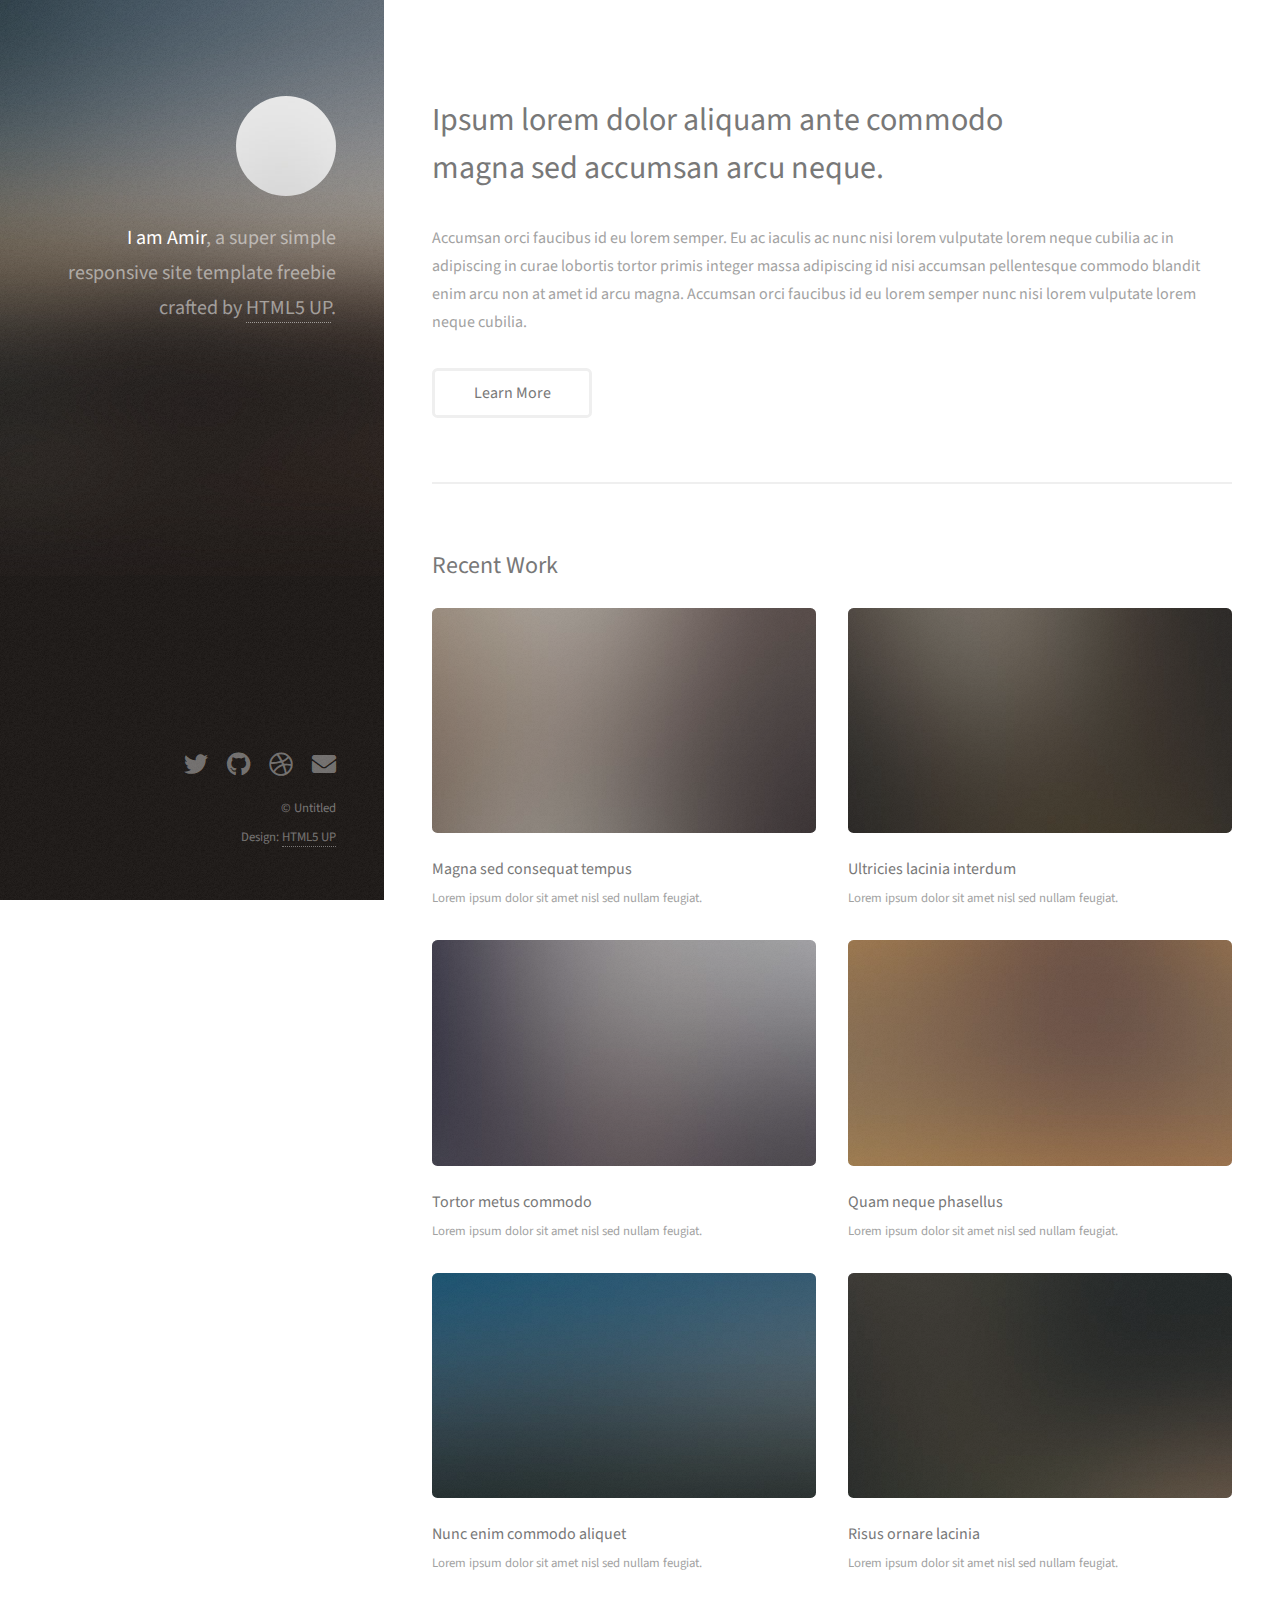
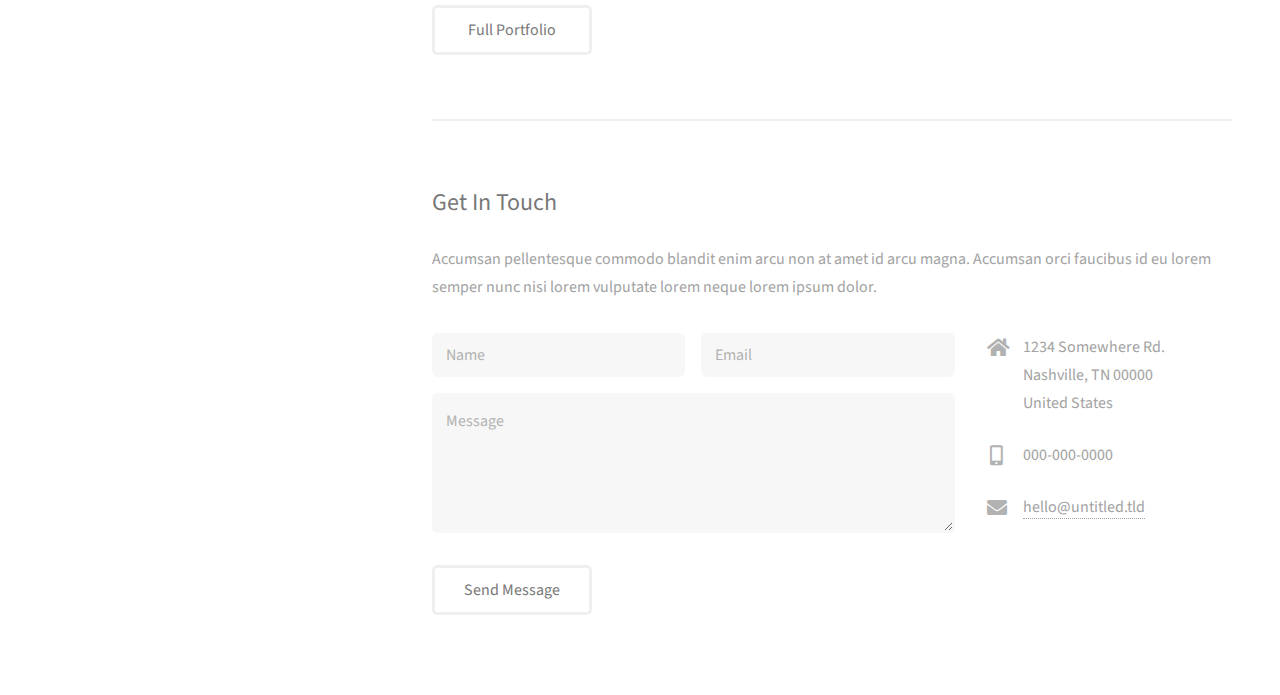
<file: index.html>
<!DOCTYPE HTML>
<!--
	Strata by HTML5 UP
	html5up.net | @ajlkn
	Free for personal and commercial use under the CCA 3.0 license (html5up.net/license)
-->
<html>
	<head>
		<title>Strata by HTML5 UP</title>
		<meta charset="utf-8" />
		<meta name="viewport" content="width=device-width, initial-scale=1, user-scalable=no" />
		<link rel="stylesheet" href="assets/css/main.css" />
	</head>
	<body class="is-preload">

		<!-- Header -->
			<header id="header">
				<div class="inner">
					<a href="#" class="image avatar"><img src="images/avatar.jpg" alt="" /></a>
					<h1><strong>I am Amir</strong>, a super simple<br />
					responsive site template freebie<br />
					crafted by <a href="http://html5up.net">HTML5 UP</a>.</h1>
				</div>
			</header>

		<!-- Main -->
			<div id="main">

				<!-- One -->
					<section id="one">
						<header class="major">
							<h2>Ipsum lorem dolor aliquam ante commodo<br />
							magna sed accumsan arcu neque.</h2>
						</header>
						<p>Accumsan orci faucibus id eu lorem semper. Eu ac iaculis ac nunc nisi lorem vulputate lorem neque cubilia ac in adipiscing in curae lobortis tortor primis integer massa adipiscing id nisi accumsan pellentesque commodo blandit enim arcu non at amet id arcu magna. Accumsan orci faucibus id eu lorem semper nunc nisi lorem vulputate lorem neque cubilia.</p>
						<ul class="actions">
							<li><a href="#" class="button">Learn More</a></li>
						</ul>
					</section>

				<!-- Two -->
					<section id="two">
						<h2>Recent Work</h2>
						<div class="row">
							<article class="col-6 col-12-xsmall work-item">
								<a href="images/fulls/01.jpg" class="image fit thumb"><img src="images/thumbs/01.jpg" alt="" /></a>
								<h3>Magna sed consequat tempus</h3>
								<p>Lorem ipsum dolor sit amet nisl sed nullam feugiat.</p>
							</article>
							<article class="col-6 col-12-xsmall work-item">
								<a href="images/fulls/02.jpg" class="image fit thumb"><img src="images/thumbs/02.jpg" alt="" /></a>
								<h3>Ultricies lacinia interdum</h3>
								<p>Lorem ipsum dolor sit amet nisl sed nullam feugiat.</p>
							</article>
							<article class="col-6 col-12-xsmall work-item">
								<a href="images/fulls/03.jpg" class="image fit thumb"><img src="images/thumbs/03.jpg" alt="" /></a>
								<h3>Tortor metus commodo</h3>
								<p>Lorem ipsum dolor sit amet nisl sed nullam feugiat.</p>
							</article>
							<article class="col-6 col-12-xsmall work-item">
								<a href="images/fulls/04.jpg" class="image fit thumb"><img src="images/thumbs/04.jpg" alt="" /></a>
								<h3>Quam neque phasellus</h3>
								<p>Lorem ipsum dolor sit amet nisl sed nullam feugiat.</p>
							</article>
							<article class="col-6 col-12-xsmall work-item">
								<a href="images/fulls/05.jpg" class="image fit thumb"><img src="images/thumbs/05.jpg" alt="" /></a>
								<h3>Nunc enim commodo aliquet</h3>
								<p>Lorem ipsum dolor sit amet nisl sed nullam feugiat.</p>
							</article>
							<article class="col-6 col-12-xsmall work-item">
								<a href="images/fulls/06.jpg" class="image fit thumb"><img src="images/thumbs/06.jpg" alt="" /></a>
								<h3>Risus ornare lacinia</h3>
								<p>Lorem ipsum dolor sit amet nisl sed nullam feugiat.</p>
							</article>
						</div>
						<ul class="actions">
							<li><a href="#" class="button">Full Portfolio</a></li>
						</ul>
					</section>

				<!-- Three -->
					<section id="three">
						<h2>Get In Touch</h2>
						<p>Accumsan pellentesque commodo blandit enim arcu non at amet id arcu magna. Accumsan orci faucibus id eu lorem semper nunc nisi lorem vulputate lorem neque lorem ipsum dolor.</p>
						<div class="row">
							<div class="col-8 col-12-small">
								<form method="post" action="#">
									<div class="row gtr-uniform gtr-50">
										<div class="col-6 col-12-xsmall"><input type="text" name="name" id="name" placeholder="Name" /></div>
										<div class="col-6 col-12-xsmall"><input type="email" name="email" id="email" placeholder="Email" /></div>
										<div class="col-12"><textarea name="message" id="message" placeholder="Message" rows="4"></textarea></div>
									</div>
								</form>
								<ul class="actions">
									<li><input type="submit" value="Send Message" /></li>
								</ul>
							</div>
							<div class="col-4 col-12-small">
								<ul class="labeled-icons">
									<li>
										<h3 class="icon solid fa-home"><span class="label">Address</span></h3>
										1234 Somewhere Rd.<br />
										Nashville, TN 00000<br />
										United States
									</li>
									<li>
										<h3 class="icon solid fa-mobile-alt"><span class="label">Phone</span></h3>
										000-000-0000
									</li>
									<li>
										<h3 class="icon solid fa-envelope"><span class="label">Email</span></h3>
										<a href="#">hello@untitled.tld</a>
									</li>
								</ul>
							</div>
						</div>
					</section>

				<!-- Four -->
				<!--
					<section id="four">
						<h2>Elements</h2>

						<section>
							<h4>Text</h4>
							<p>This is <b>bold</b> and this is <strong>strong</strong>. This is <i>italic</i> and this is <em>emphasized</em>.
							This is <sup>superscript</sup> text and this is <sub>subscript</sub> text.
							This is <u>underlined</u> and this is code: <code>for (;;) { ... }</code>. Finally, <a href="#">this is a link</a>.</p>
							<hr />
							<header>
								<h4>Heading with a Subtitle</h4>
								<p>Lorem ipsum dolor sit amet nullam id egestas urna aliquam</p>
							</header>
							<p>Nunc lacinia ante nunc ac lobortis. Interdum adipiscing gravida odio porttitor sem non mi integer non faucibus ornare mi ut ante amet placerat aliquet. Volutpat eu sed ante lacinia sapien lorem accumsan varius montes viverra nibh in adipiscing blandit tempus accumsan.</p>
							<header>
								<h5>Heading with a Subtitle</h5>
								<p>Lorem ipsum dolor sit amet nullam id egestas urna aliquam</p>
							</header>
							<p>Nunc lacinia ante nunc ac lobortis. Interdum adipiscing gravida odio porttitor sem non mi integer non faucibus ornare mi ut ante amet placerat aliquet. Volutpat eu sed ante lacinia sapien lorem accumsan varius montes viverra nibh in adipiscing blandit tempus accumsan.</p>
							<hr />
							<h2>Heading Level 2</h2>
							<h3>Heading Level 3</h3>
							<h4>Heading Level 4</h4>
							<h5>Heading Level 5</h5>
							<h6>Heading Level 6</h6>
							<hr />
							<h5>Blockquote</h5>
							<blockquote>Fringilla nisl. Donec accumsan interdum nisi, quis tincidunt felis sagittis eget tempus euismod. Vestibulum ante ipsum primis in faucibus vestibulum. Blandit adipiscing eu felis iaculis volutpat ac adipiscing accumsan faucibus. Vestibulum ante ipsum primis in faucibus lorem ipsum dolor sit amet nullam adipiscing eu felis.</blockquote>
							<h5>Preformatted</h5>
							<pre><code>i = 0;

while (!deck.isInOrder()) {
print 'Iteration ' + i;
deck.shuffle();
i++;
}

print 'It took ' + i + ' iterations to sort the deck.';</code></pre>
						</section>

						<section>
							<h4>Lists</h4>
							<div class="row">
								<div class="col-6 col-12-xsmall">
									<h5>Unordered</h5>
									<ul>
										<li>Dolor pulvinar etiam magna etiam.</li>
										<li>Sagittis adipiscing lorem eleifend.</li>
										<li>Felis enim feugiat dolore viverra.</li>
									</ul>
									<h5>Alternate</h5>
									<ul class="alt">
										<li>Dolor pulvinar etiam magna etiam.</li>
										<li>Sagittis adipiscing lorem eleifend.</li>
										<li>Felis enim feugiat dolore viverra.</li>
									</ul>
								</div>
								<div class="col-6 col-12-xsmall">
									<h5>Ordered</h5>
									<ol>
										<li>Dolor pulvinar etiam magna etiam.</li>
										<li>Etiam vel felis at lorem sed viverra.</li>
										<li>Felis enim feugiat dolore viverra.</li>
										<li>Dolor pulvinar etiam magna etiam.</li>
										<li>Etiam vel felis at lorem sed viverra.</li>
										<li>Felis enim feugiat dolore viverra.</li>
									</ol>
									<h5>Icons</h5>
									<ul class="icons">
										<li><a href="#" class="icon brands fa-twitter"><span class="label">Twitter</span></a></li>
										<li><a href="#" class="icon brands fa-facebook-f"><span class="label">Facebook</span></a></li>
										<li><a href="#" class="icon brands fa-instagram"><span class="label">Instagram</span></a></li>
										<li><a href="#" class="icon brands fa-github"><span class="label">Github</span></a></li>
										<li><a href="#" class="icon brands fa-dribbble"><span class="label">Dribbble</span></a></li>
										<li><a href="#" class="icon brands fa-tumblr"><span class="label">Tumblr</span></a></li>
									</ul>
								</div>
							</div>
							<h5>Actions</h5>
							<ul class="actions">
								<li><a href="#" class="button primary">Default</a></li>
								<li><a href="#" class="button">Default</a></li>
							</ul>
							<ul class="actions small">
								<li><a href="#" class="button primary small">Small</a></li>
								<li><a href="#" class="button small">Small</a></li>
							</ul>
							<div class="row">
								<div class="col-6 col-12-small">
									<ul class="actions stacked">
										<li><a href="#" class="button primary">Default</a></li>
										<li><a href="#" class="button">Default</a></li>
									</ul>
								</div>
								<div class="col-6 col-12-small">
									<ul class="actions stacked">
										<li><a href="#" class="button primary small">Small</a></li>
										<li><a href="#" class="button small">Small</a></li>
									</ul>
								</div>
								<div class="col-6 col-12-small">
									<ul class="actions stacked">
										<li><a href="#" class="button primary fit">Default</a></li>
										<li><a href="#" class="button fit">Default</a></li>
									</ul>
								</div>
								<div class="col-6 col-12-small">
									<ul class="actions stacked">
										<li><a href="#" class="button primary small fit">Small</a></li>
										<li><a href="#" class="button small fit">Small</a></li>
									</ul>
								</div>
							</div>
						</section>

						<section>
							<h4>Table</h4>
							<h5>Default</h5>
							<div class="table-wrapper">
								<table>
									<thead>
										<tr>
											<th>Name</th>
											<th>Description</th>
											<th>Price</th>
										</tr>
									</thead>
									<tbody>
										<tr>
											<td>Item One</td>
											<td>Ante turpis integer aliquet porttitor.</td>
											<td>29.99</td>
										</tr>
										<tr>
											<td>Item Two</td>
											<td>Vis ac commodo adipiscing arcu aliquet.</td>
											<td>19.99</td>
										</tr>
										<tr>
											<td>Item Three</td>
											<td> Morbi faucibus arcu accumsan lorem.</td>
											<td>29.99</td>
										</tr>
										<tr>
											<td>Item Four</td>
											<td>Vitae integer tempus condimentum.</td>
											<td>19.99</td>
										</tr>
										<tr>
											<td>Item Five</td>
											<td>Ante turpis integer aliquet porttitor.</td>
											<td>29.99</td>
										</tr>
									</tbody>
									<tfoot>
										<tr>
											<td colspan="2"></td>
											<td>100.00</td>
										</tr>
									</tfoot>
								</table>
							</div>

							<h5>Alternate</h5>
							<div class="table-wrapper">
								<table class="alt">
									<thead>
										<tr>
											<th>Name</th>
											<th>Description</th>
											<th>Price</th>
										</tr>
									</thead>
									<tbody>
										<tr>
											<td>Item One</td>
											<td>Ante turpis integer aliquet porttitor.</td>
											<td>29.99</td>
										</tr>
										<tr>
											<td>Item Two</td>
											<td>Vis ac commodo adipiscing arcu aliquet.</td>
											<td>19.99</td>
										</tr>
										<tr>
											<td>Item Three</td>
											<td> Morbi faucibus arcu accumsan lorem.</td>
											<td>29.99</td>
										</tr>
										<tr>
											<td>Item Four</td>
											<td>Vitae integer tempus condimentum.</td>
											<td>19.99</td>
										</tr>
										<tr>
											<td>Item Five</td>
											<td>Ante turpis integer aliquet porttitor.</td>
											<td>29.99</td>
										</tr>
									</tbody>
									<tfoot>
										<tr>
											<td colspan="2"></td>
											<td>100.00</td>
										</tr>
									</tfoot>
								</table>
							</div>
						</section>

						<section>
							<h4>Buttons</h4>
							<ul class="actions">
								<li><a href="#" class="button primary">Primary</a></li>
								<li><a href="#" class="button">Default</a></li>
							</ul>
							<ul class="actions">
								<li><a href="#" class="button large">Large</a></li>
								<li><a href="#" class="button">Default</a></li>
								<li><a href="#" class="button small">Small</a></li>
							</ul>
							<ul class="actions fit">
								<li><a href="#" class="button primary fit">Fit</a></li>
								<li><a href="#" class="button fit">Fit</a></li>
							</ul>
							<ul class="actions fit small">
								<li><a href="#" class="button primary fit small">Fit + Small</a></li>
								<li><a href="#" class="button fit small">Fit + Small</a></li>
							</ul>
							<ul class="actions">
								<li><a href="#" class="button primary icon solid fa-download">Icon</a></li>
								<li><a href="#" class="button icon solid fa-download">Icon</a></li>
							</ul>
							<ul class="actions">
								<li><span class="button primary disabled">Primary</span></li>
								<li><span class="button disabled">Default</span></li>
							</ul>
						</section>

						<section>
							<h4>Form</h4>
							<form method="post" action="#">
								<div class="row gtr-uniform gtr-50">
									<div class="col-6 col-12-xsmall">
										<input type="text" name="demo-name" id="demo-name" value="" placeholder="Name" />
									</div>
									<div class="col-6 col-12-xsmall">
										<input type="email" name="demo-email" id="demo-email" value="" placeholder="Email" />
									</div>
									<div class="col-12">
										<select name="demo-category" id="demo-category">
											<option value="">- Category -</option>
											<option value="1">Manufacturing</option>
											<option value="1">Shipping</option>
											<option value="1">Administration</option>
											<option value="1">Human Resources</option>
										</select>
									</div>
									<div class="col-4 col-12-small">
										<input type="radio" id="demo-priority-low" name="demo-priority" checked>
										<label for="demo-priority-low">Low Priority</label>
									</div>
									<div class="col-4 col-12-small">
										<input type="radio" id="demo-priority-normal" name="demo-priority">
										<label for="demo-priority-normal">Normal Priority</label>
									</div>
									<div class="col-4 col-12-small">
										<input type="radio" id="demo-priority-high" name="demo-priority">
										<label for="demo-priority-high">High Priority</label>
									</div>
									<div class="col-6 col-12-small">
										<input type="checkbox" id="demo-copy" name="demo-copy">
										<label for="demo-copy">Email me a copy of this message</label>
									</div>
									<div class="col-6 col-12-small">
										<input type="checkbox" id="demo-human" name="demo-human" checked>
										<label for="demo-human">I am a human and not a robot</label>
									</div>
									<div class="col-12">
										<textarea name="demo-message" id="demo-message" placeholder="Enter your message" rows="6"></textarea>
									</div>
									<div class="col-12">
										<ul class="actions">
											<li><input type="submit" value="Send Message" class="primary" /></li>
											<li><input type="reset" value="Reset" /></li>
										</ul>
									</div>
								</div>
							</form>
						</section>

						<section>
							<h4>Image</h4>
							<h5>Fit</h5>
							<div class="box alt">
								<div class="row gtr-50 gtr-uniform">
									<div class="col-12"><span class="image fit"><img src="images/fulls/05.jpg" alt="" /></span></div>
									<div class="col-4"><span class="image fit"><img src="images/thumbs/01.jpg" alt="" /></span></div>
									<div class="col-4"><span class="image fit"><img src="images/thumbs/02.jpg" alt="" /></span></div>
									<div class="col-4"><span class="image fit"><img src="images/thumbs/03.jpg" alt="" /></span></div>
									<div class="col-4"><span class="image fit"><img src="images/thumbs/04.jpg" alt="" /></span></div>
									<div class="col-4"><span class="image fit"><img src="images/thumbs/05.jpg" alt="" /></span></div>
									<div class="col-4"><span class="image fit"><img src="images/thumbs/06.jpg" alt="" /></span></div>
									<div class="col-4"><span class="image fit"><img src="images/thumbs/03.jpg" alt="" /></span></div>
									<div class="col-4"><span class="image fit"><img src="images/thumbs/02.jpg" alt="" /></span></div>
									<div class="col-4"><span class="image fit"><img src="images/thumbs/01.jpg" alt="" /></span></div>
								</div>
							</div>
							<h5>Left &amp; Right</h5>
							<p><span class="image left"><img src="images/avatar.jpg" alt="" /></span>Fringilla nisl. Donec accumsan interdum nisi, quis tincidunt felis sagittis eget. tempus euismod. Vestibulum ante ipsum primis in faucibus vestibulum. Blandit adipiscing eu felis iaculis volutpat ac adipiscing accumsan eu faucibus. Integer ac pellentesque praesent tincidunt felis sagittis eget. tempus euismod. Vestibulum ante ipsum primis in faucibus vestibulum. Blandit adipiscing eu felis iaculis volutpat ac adipiscing accumsan eu faucibus. Integer ac pellentesque praesent. Donec accumsan interdum nisi, quis tincidunt felis sagittis eget. tempus euismod. Vestibulum ante ipsum primis in faucibus vestibulum. Blandit adipiscing eu felis iaculis volutpat ac adipiscing accumsan eu faucibus. Integer ac pellentesque praesent tincidunt felis sagittis eget. tempus euismod. Vestibulum ante ipsum primis in faucibus vestibulum. Blandit adipiscing eu felis iaculis volutpat ac adipiscing accumsan eu faucibus. Integer ac pellentesque praesent.</p>
							<p><span class="image right"><img src="images/avatar.jpg" alt="" /></span>Fringilla nisl. Donec accumsan interdum nisi, quis tincidunt felis sagittis eget. tempus euismod. Vestibulum ante ipsum primis in faucibus vestibulum. Blandit adipiscing eu felis iaculis volutpat ac adipiscing accumsan eu faucibus. Integer ac pellentesque praesent tincidunt felis sagittis eget. tempus euismod. Vestibulum ante ipsum primis in faucibus vestibulum. Blandit adipiscing eu felis iaculis volutpat ac adipiscing accumsan eu faucibus. Integer ac pellentesque praesent. Donec accumsan interdum nisi, quis tincidunt felis sagittis eget. tempus euismod. Vestibulum ante ipsum primis in faucibus vestibulum. Blandit adipiscing eu felis iaculis volutpat ac adipiscing accumsan eu faucibus. Integer ac pellentesque praesent tincidunt felis sagittis eget. tempus euismod. Vestibulum ante ipsum primis in faucibus vestibulum. Blandit adipiscing eu felis iaculis volutpat ac adipiscing accumsan eu faucibus. Integer ac pellentesque praesent.</p>
						</section>

					</section>
				-->

			</div>

		<!-- Footer -->
			<footer id="footer">
				<div class="inner">
					<ul class="icons">
						<li><a href="#" class="icon brands fa-twitter"><span class="label">Twitter</span></a></li>
						<li><a href="#" class="icon brands fa-github"><span class="label">Github</span></a></li>
						<li><a href="#" class="icon brands fa-dribbble"><span class="label">Dribbble</span></a></li>
						<li><a href="#" class="icon solid fa-envelope"><span class="label">Email</span></a></li>
					</ul>
					<ul class="copyright">
						<li>&copy; Untitled</li><li>Design: <a href="http://html5up.net">HTML5 UP</a></li>
					</ul>
				</div>
			</footer>

		<!-- Scripts -->
			<script src="assets/js/jquery.min.js"></script>
			<script src="assets/js/jquery.poptrox.min.js"></script>
			<script src="assets/js/browser.min.js"></script>
			<script src="assets/js/breakpoints.min.js"></script>
			<script src="assets/js/util.js"></script>
			<script src="assets/js/main.js"></script>

	</body>
</html>
</file>
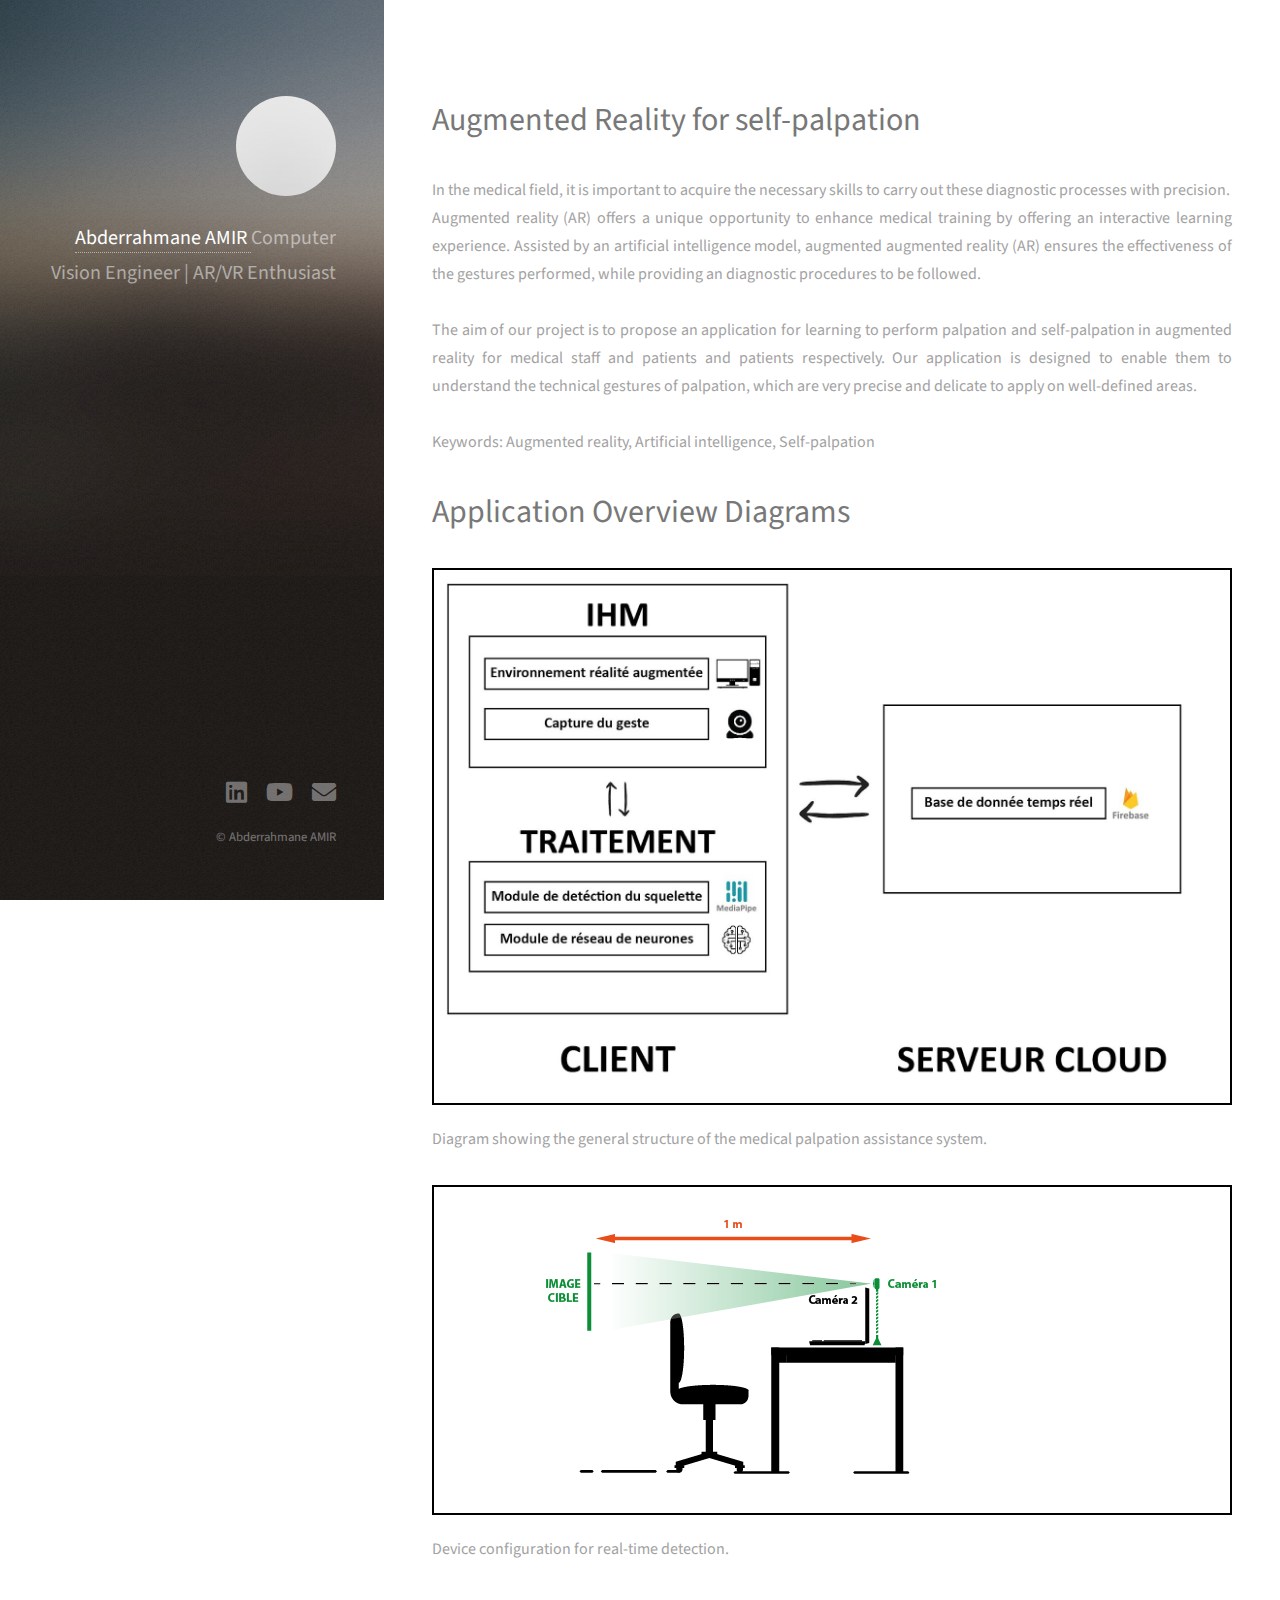
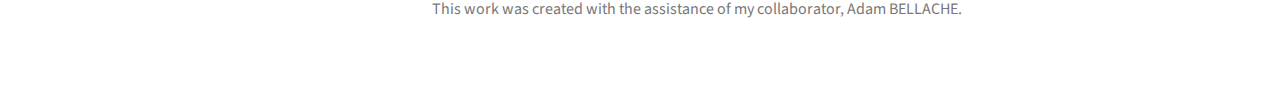
<file: palpationAR.html>
<!DOCTYPE HTML>
<!--
	Strata by HTML5 UP
	html5up.net | @ajlkn
	Free for personal and commercial use under the CCA 3.0 license (html5up.net/license)
-->
<html>
	<head>
		<title>Strata by HTML5 UP</title>
		<meta charset="utf-8" />
		<meta name="viewport" content="width=device-width, initial-scale=1, user-scalable=no" />
		<link rel="stylesheet" href="assets/css/main.css" />
		<head>
			<style>
				.justified-text {
					text-align: justify;
				}

				.video-container {
					position: relative;
					padding-bottom: 56.25%; /* 16:9 aspect ratio (height/width) */
					height: 0;
					overflow: hidden;
				}

				.video-container iframe {
					position: absolute;
					top: 0;
					left: 0;
					width: 100%;
					height: 100%;
				}

				.with-border {
				border: 2px solid #000; /* You can customize the border style, color, and width as needed */
				padding: 10px; /* Optional padding for the image containers */
				margin-bottom: 20px; /* Optional margin to separate the images */
			}


			</style>
		</head>
	</head>
	<body class="is-preload">

		<!-- Header -->
			<header id="header">
				<div class="inner">
					<a href="index.html" class="image avatar"><img src="images/avatar.jpg" alt="" /></a>
					<a href="index.html">
					<h1><strong>Abderrahmane AMIR</strong>
					</a>
					<br />Computer Vision Engineer | AR/VR Enthusiast<br />
					</h1>
				</div>
			</header>

		<!-- Main -->
			<div id="main">

				<!-- One -->
					<section id="one">
						<header class="major">
							<h2>Augmented Reality for self-palpation<br /></h2>
						</header>
						<p class="justified-text">
							In the medical field, it is important to acquire the necessary skills to carry out these diagnostic processes with precision.<br />
							Augmented reality (AR) offers a unique opportunity to enhance medical training by offering an interactive
							learning experience. Assisted by an artificial intelligence model, augmented
							augmented reality (AR) ensures the effectiveness of the gestures performed, while providing an
							diagnostic procedures to be followed.
							<br />
							<br />
							The aim of our project is to propose an application for learning to perform
							palpation and self-palpation in augmented reality for medical staff and patients
							and patients respectively. Our application is designed to enable them to
							understand the technical gestures of palpation, which are very precise and delicate to apply
							on well-defined areas.
							<br />
							<br />
							Keywords: Augmented reality, Artificial intelligence, Self-palpation
					</section>
					<div id="Diagrams">
						<header class="major">
							<h2>Application Overview Diagrams</h2>
						</header>
						<div class="image-container with-border">
							<img src="images/fulls/global.jpg" alt="Description of the image" style="max-width: 100%; height: auto;">
						</div>
						<div class="image-description">
							<p>Diagram showing the general structure of the medical palpation assistance system.</p>
						</div>
						<div class="image-container with-border">
							<img src="images/fulls/schema.png" alt="Description of the image" style="max-width: 100%; height: auto;">
						</div>
						<div class="image-description">
							<p>Device configuration for real-time detection.</p>
						</div>
						<div class="image-description">
							<p> <strong>This work was created with the assistance of my collaborator, Adam BELLACHE.</strong></p>
						</div>
					</div>					
			</div>

		<!-- Footer -->
			<footer id="footer">
				<div class="inner">
					<ul class="icons">
						<li><a href="https://www.linkedin.com/in/abderrahmane-amir/" class="icon brands fa-linkedin"><span class="label">LinkedIn</span></a></li>
						<li><a href="https://www.youtube.com/channel/UCRqw_qDJkaxPSxb8ZbSIyIA" class="icon brands fa-youtube"><span class="label">Youtube</span></a></li>
						<li><a href="mailto:abderrahmane.amirpro@gmail.com" class="icon solid fa-envelope"><span class="label">Email</span></a></li>
					</ul>
					<ul class="copyright">
						<li>&copy; Abderrahmane AMIR</li>
					</ul>
				</div>
			</footer>

		<!-- Scripts -->
			<script src="assets/js/jquery.min.js"></script>
			<script src="assets/js/jquery.poptrox.min.js"></script>
			<script src="assets/js/browser.min.js"></script>
			<script src="assets/js/breakpoints.min.js"></script>
			<script src="assets/js/util.js"></script>
			<script src="assets/js/main.js"></script>

	</body>
</html>
</file>
<file: assets/css/main.css>
@import url("fontawesome-all.min.css");
@import url("https://fonts.googleapis.com/css?family=Source+Sans+Pro:400,400italic");

/*
	Strata by HTML5 UP
	html5up.net | @ajlkn
	Free for personal and commercial use under the CCA 3.0 license (html5up.net/license)
*/

html, body, div, span, applet, object,
iframe, h1, h2, h3, h4, h5, h6, p, blockquote,
pre, a, abbr, acronym, address, big, cite,
code, del, dfn, em, img, ins, kbd, q, s, samp,
small, strike, strong, sub, sup, tt, var, b,
u, i, center, dl, dt, dd, ol, ul, li, fieldset,
form, label, legend, table, caption, tbody,
tfoot, thead, tr, th, td, article, aside,
canvas, details, embed, figure, figcaption,
footer, header, hgroup, menu, nav, output, ruby,
section, summary, time, mark, audio, video {
	margin: 0;
	padding: 0;
	border: 0;
	font-size: 100%;
	font: inherit;
	vertical-align: baseline;}

article, aside, details, figcaption, figure,
footer, header, hgroup, menu, nav, section {
	display: block;}

body {
	line-height: 1;
}

ol, ul {
	list-style: none;
}

blockquote, q {
	quotes: none;
}

	blockquote:before, blockquote:after, q:before, q:after {
		content: '';
		content: none;
	}

table {
	border-collapse: collapse;
	border-spacing: 0;
}

body {
	-webkit-text-size-adjust: none;
}

mark {
	background-color: transparent;
	color: inherit;
}

input::-moz-focus-inner {
	border: 0;
	padding: 0;
}

input, select, textarea {
	-moz-appearance: none;
	-webkit-appearance: none;
	-ms-appearance: none;
	appearance: none;
}

/* Basic */

	html {
		box-sizing: border-box;
	}

	*, *:before, *:after {
		box-sizing: inherit;
	}

	body {
		background: #fff;
	}

		body.is-preload *, body.is-preload *:before, body.is-preload *:after {
			-moz-animation: none !important;
			-webkit-animation: none !important;
			-ms-animation: none !important;
			animation: none !important;
			-moz-transition: none !important;
			-webkit-transition: none !important;
			-ms-transition: none !important;
			transition: none !important;
		}

	body, input, select, textarea {
		color: #a2a2a2;
		font-family: "Source Sans Pro", Helvetica, sans-serif;
		font-size: 16pt;
		font-weight: 400;
		line-height: 1.75em;
	}

	a {
		-moz-transition: color 0.2s ease-in-out, border-color 0.2s ease-in-out;
		-webkit-transition: color 0.2s ease-in-out, border-color 0.2s ease-in-out;
		-ms-transition: color 0.2s ease-in-out, border-color 0.2s ease-in-out;
		transition: color 0.2s ease-in-out, border-color 0.2s ease-in-out;
		border-bottom: dotted 1px;
		color: #49bf9d;
		text-decoration: none;
	}

		a:hover {
			border-bottom-color: transparent;
			color: #49bf9d !important;
			text-decoration: none;
		}

	strong, b {
		color: #787878;
		font-weight: 400;
	}

	em, i {
		font-style: italic;
	}

	p {
		margin: 0 0 2em 0;
	}

	h1, h2, h3, h4, h5, h6 {
		color: #787878;
		font-weight: 400;
		line-height: 1em;
		margin: 0 0 1em 0;
	}

		h1 a, h2 a, h3 a, h4 a, h5 a, h6 a {
			color: inherit;
			text-decoration: none;
		}

	h1 {
		font-size: 2em;
		line-height: 1.5em;
	}

	h2 {
		font-size: 1.5em;
		line-height: 1.5em;
	}

	h3 {
		font-size: 1.25em;
		line-height: 1.5em;
	}

	h4 {
		font-size: 1.1em;
		line-height: 1.5em;
	}

	h5 {
		font-size: 0.9em;
		line-height: 1.5em;
	}

	h6 {
		font-size: 0.7em;
		line-height: 1.5em;
	}

	sub {
		font-size: 0.8em;
		position: relative;
		top: 0.5em;
	}

	sup {
		font-size: 0.8em;
		position: relative;
		top: -0.5em;
	}

	hr {
		border: 0;
		border-bottom: solid 2px #efefef;
		margin: 2em 0;
	}

		hr.major {
			margin: 3em 0;
		}

	blockquote {
		border-left: solid 6px #efefef;
		font-style: italic;
		margin: 0 0 2em 0;
		padding: 0.5em 0 0.5em 1.5em;
	}

	code {
		background: #f7f7f7;
		border-radius: 0.35em;
		border: solid 2px #efefef;
		font-family: "Courier New", monospace;
		font-size: 0.9em;
		margin: 0 0.25em;
		padding: 0.25em 0.65em;
	}

	pre {
		-webkit-overflow-scrolling: touch;
		font-family: "Courier New", monospace;
		font-size: 0.9em;
		margin: 0 0 2em 0;
	}

		pre code {
			display: block;
			line-height: 1.75em;
			padding: 1em 1.5em;
			overflow-x: auto;
		}

	.align-left {
		text-align: left;
	}

	.align-center {
		text-align: center;
	}

	.align-right {
		text-align: right;
	}

/* Container */

	.container {
		margin: 0 auto;
		max-width: calc(100% - 4em);
		width: 100%;
	}

		.container.xsmall {
			width: 25%;
		}

		.container.small {
			width: 50%;
		}

		.container.medium {
			width: 75%;
		}

		.container.large {
			width: 125%;
		}

		.container.xlarge {
			width: 150%;
		}

		.container.max {
			width: 100%;
		}

		@media screen and (max-width: 980px) {

			.container {
				width: 100% !important;
				max-width: 100% !important;
			}

		}

		@media screen and (max-width: 480px) {

			.container {
				max-width: calc(100% - 3em);
			}

		}

/* Row */

	.row {
		display: flex;
		flex-wrap: wrap;
		box-sizing: border-box;
		align-items: stretch;
	}

		.row > * {
			box-sizing: border-box;
		}

		.row.gtr-uniform > * > :last-child {
			margin-bottom: 0;
		}

		.row.aln-left {
			justify-content: flex-start;
		}

		.row.aln-center {
			justify-content: center;
		}

		.row.aln-right {
			justify-content: flex-end;
		}

		.row.aln-top {
			align-items: flex-start;
		}

		.row.aln-middle {
			align-items: center;
		}

		.row.aln-bottom {
			align-items: flex-end;
		}

		.row > .imp {
			order: -1;
		}

		.row > .col-1 {
			width: 8.33333%;
		}

		.row > .off-1 {
			margin-left: 8.33333%;
		}

		.row > .col-2 {
			width: 16.66667%;
		}

		.row > .off-2 {
			margin-left: 16.66667%;
		}

		.row > .col-3 {
			width: 25%;
		}

		.row > .off-3 {
			margin-left: 25%;
		}

		.row > .col-4 {
			width: 33.33333%;
		}

		.row > .off-4 {
			margin-left: 33.33333%;
		}

		.row > .col-5 {
			width: 41.66667%;
		}

		.row > .off-5 {
			margin-left: 41.66667%;
		}

		.row > .col-6 {
			width: 50%;
		}

		.row > .off-6 {
			margin-left: 50%;
		}

		.row > .col-7 {
			width: 58.33333%;
		}

		.row > .off-7 {
			margin-left: 58.33333%;
		}

		.row > .col-8 {
			width: 66.66667%;
		}

		.row > .off-8 {
			margin-left: 66.66667%;
		}

		.row > .col-9 {
			width: 75%;
		}

		.row > .off-9 {
			margin-left: 75%;
		}

		.row > .col-10 {
			width: 83.33333%;
		}

		.row > .off-10 {
			margin-left: 83.33333%;
		}

		.row > .col-11 {
			width: 91.66667%;
		}

		.row > .off-11 {
			margin-left: 91.66667%;
		}

		.row > .col-12 {
			width: 100%;
		}

		.row > .off-12 {
			margin-left: 100%;
		}

		.row.gtr-0 {
			margin-top: 0;
			margin-left: 0em;
		}

			.row.gtr-0 > * {
				padding: 0 0 0 0em;
			}

			.row.gtr-0.gtr-uniform {
				margin-top: 0em;
			}

				.row.gtr-0.gtr-uniform > * {
					padding-top: 0em;
				}

		.row.gtr-25 {
			margin-top: 0;
			margin-left: -0.625em;
		}

			.row.gtr-25 > * {
				padding: 0 0 0 0.625em;
			}

			.row.gtr-25.gtr-uniform {
				margin-top: -0.625em;
			}

				.row.gtr-25.gtr-uniform > * {
					padding-top: 0.625em;
				}

		.row.gtr-50 {
			margin-top: 0;
			margin-left: -1.25em;
		}

			.row.gtr-50 > * {
				padding: 0 0 0 1.25em;
			}

			.row.gtr-50.gtr-uniform {
				margin-top: -1.25em;
			}

				.row.gtr-50.gtr-uniform > * {
					padding-top: 1.25em;
				}

		.row {
			margin-top: 0;
			margin-left: -2.5em;
		}

			.row > * {
				padding: 0 0 0 2.5em;
			}

			.row.gtr-uniform {
				margin-top: -2.5em;
			}

				.row.gtr-uniform > * {
					padding-top: 2.5em;
				}

		.row.gtr-150 {
			margin-top: 0;
			margin-left: -3.75em;
		}

			.row.gtr-150 > * {
				padding: 0 0 0 3.75em;
			}

			.row.gtr-150.gtr-uniform {
				margin-top: -3.75em;
			}

				.row.gtr-150.gtr-uniform > * {
					padding-top: 3.75em;
				}

		.row.gtr-200 {
			margin-top: 0;
			margin-left: -5em;
		}

			.row.gtr-200 > * {
				padding: 0 0 0 5em;
			}

			.row.gtr-200.gtr-uniform {
				margin-top: -5em;
			}

				.row.gtr-200.gtr-uniform > * {
					padding-top: 5em;
				}

		@media screen and (max-width: 1800px) {

			.row {
				display: flex;
				flex-wrap: wrap;
				box-sizing: border-box;
				align-items: stretch;
			}

				.row > * {
					box-sizing: border-box;
				}

				.row.gtr-uniform > * > :last-child {
					margin-bottom: 0;
				}

				.row.aln-left {
					justify-content: flex-start;
				}

				.row.aln-center {
					justify-content: center;
				}

				.row.aln-right {
					justify-content: flex-end;
				}

				.row.aln-top {
					align-items: flex-start;
				}

				.row.aln-middle {
					align-items: center;
				}

				.row.aln-bottom {
					align-items: flex-end;
				}

				.row > .imp-xlarge {
					order: -1;
				}

				.row > .col-1-xlarge {
					width: 8.33333%;
				}

				.row > .off-1-xlarge {
					margin-left: 8.33333%;
				}

				.row > .col-2-xlarge {
					width: 16.66667%;
				}

				.row > .off-2-xlarge {
					margin-left: 16.66667%;
				}

				.row > .col-3-xlarge {
					width: 25%;
				}

				.row > .off-3-xlarge {
					margin-left: 25%;
				}

				.row > .col-4-xlarge {
					width: 33.33333%;
				}

				.row > .off-4-xlarge {
					margin-left: 33.33333%;
				}

				.row > .col-5-xlarge {
					width: 41.66667%;
				}

				.row > .off-5-xlarge {
					margin-left: 41.66667%;
				}

				.row > .col-6-xlarge {
					width: 50%;
				}

				.row > .off-6-xlarge {
					margin-left: 50%;
				}

				.row > .col-7-xlarge {
					width: 58.33333%;
				}

				.row > .off-7-xlarge {
					margin-left: 58.33333%;
				}

				.row > .col-8-xlarge {
					width: 66.66667%;
				}

				.row > .off-8-xlarge {
					margin-left: 66.66667%;
				}

				.row > .col-9-xlarge {
					width: 75%;
				}

				.row > .off-9-xlarge {
					margin-left: 75%;
				}

				.row > .col-10-xlarge {
					width: 83.33333%;
				}

				.row > .off-10-xlarge {
					margin-left: 83.33333%;
				}

				.row > .col-11-xlarge {
					width: 91.66667%;
				}

				.row > .off-11-xlarge {
					margin-left: 91.66667%;
				}

				.row > .col-12-xlarge {
					width: 100%;
				}

				.row > .off-12-xlarge {
					margin-left: 100%;
				}

				.row.gtr-0 {
					margin-top: 0;
					margin-left: 0em;
				}

					.row.gtr-0 > * {
						padding: 0 0 0 0em;
					}

					.row.gtr-0.gtr-uniform {
						margin-top: 0em;
					}

						.row.gtr-0.gtr-uniform > * {
							padding-top: 0em;
						}

				.row.gtr-25 {
					margin-top: 0;
					margin-left: -0.625em;
				}

					.row.gtr-25 > * {
						padding: 0 0 0 0.625em;
					}

					.row.gtr-25.gtr-uniform {
						margin-top: -0.625em;
					}

						.row.gtr-25.gtr-uniform > * {
							padding-top: 0.625em;
						}

				.row.gtr-50 {
					margin-top: 0;
					margin-left: -1.25em;
				}

					.row.gtr-50 > * {
						padding: 0 0 0 1.25em;
					}

					.row.gtr-50.gtr-uniform {
						margin-top: -1.25em;
					}

						.row.gtr-50.gtr-uniform > * {
							padding-top: 1.25em;
						}

				.row {
					margin-top: 0;
					margin-left: -2.5em;
				}

					.row > * {
						padding: 0 0 0 2.5em;
					}

					.row.gtr-uniform {
						margin-top: -2.5em;
					}

						.row.gtr-uniform > * {
							padding-top: 2.5em;
						}

				.row.gtr-150 {
					margin-top: 0;
					margin-left: -3.75em;
				}

					.row.gtr-150 > * {
						padding: 0 0 0 3.75em;
					}

					.row.gtr-150.gtr-uniform {
						margin-top: -3.75em;
					}

						.row.gtr-150.gtr-uniform > * {
							padding-top: 3.75em;
						}

				.row.gtr-200 {
					margin-top: 0;
					margin-left: -5em;
				}

					.row.gtr-200 > * {
						padding: 0 0 0 5em;
					}

					.row.gtr-200.gtr-uniform {
						margin-top: -5em;
					}

						.row.gtr-200.gtr-uniform > * {
							padding-top: 5em;
						}

		}

		@media screen and (max-width: 1280px) {

			.row {
				display: flex;
				flex-wrap: wrap;
				box-sizing: border-box;
				align-items: stretch;
			}

				.row > * {
					box-sizing: border-box;
				}

				.row.gtr-uniform > * > :last-child {
					margin-bottom: 0;
				}

				.row.aln-left {
					justify-content: flex-start;
				}

				.row.aln-center {
					justify-content: center;
				}

				.row.aln-right {
					justify-content: flex-end;
				}

				.row.aln-top {
					align-items: flex-start;
				}

				.row.aln-middle {
					align-items: center;
				}

				.row.aln-bottom {
					align-items: flex-end;
				}

				.row > .imp-large {
					order: -1;
				}

				.row > .col-1-large {
					width: 8.33333%;
				}

				.row > .off-1-large {
					margin-left: 8.33333%;
				}

				.row > .col-2-large {
					width: 16.66667%;
				}

				.row > .off-2-large {
					margin-left: 16.66667%;
				}

				.row > .col-3-large {
					width: 25%;
				}

				.row > .off-3-large {
					margin-left: 25%;
				}

				.row > .col-4-large {
					width: 33.33333%;
				}

				.row > .off-4-large {
					margin-left: 33.33333%;
				}

				.row > .col-5-large {
					width: 41.66667%;
				}

				.row > .off-5-large {
					margin-left: 41.66667%;
				}

				.row > .col-6-large {
					width: 50%;
				}

				.row > .off-6-large {
					margin-left: 50%;
				}

				.row > .col-7-large {
					width: 58.33333%;
				}

				.row > .off-7-large {
					margin-left: 58.33333%;
				}

				.row > .col-8-large {
					width: 66.66667%;
				}

				.row > .off-8-large {
					margin-left: 66.66667%;
				}

				.row > .col-9-large {
					width: 75%;
				}

				.row > .off-9-large {
					margin-left: 75%;
				}

				.row > .col-10-large {
					width: 83.33333%;
				}

				.row > .off-10-large {
					margin-left: 83.33333%;
				}

				.row > .col-11-large {
					width: 91.66667%;
				}

				.row > .off-11-large {
					margin-left: 91.66667%;
				}

				.row > .col-12-large {
					width: 100%;
				}

				.row > .off-12-large {
					margin-left: 100%;
				}

				.row.gtr-0 {
					margin-top: 0;
					margin-left: 0em;
				}

					.row.gtr-0 > * {
						padding: 0 0 0 0em;
					}

					.row.gtr-0.gtr-uniform {
						margin-top: 0em;
					}

						.row.gtr-0.gtr-uniform > * {
							padding-top: 0em;
						}

				.row.gtr-25 {
					margin-top: 0;
					margin-left: -0.5em;
				}

					.row.gtr-25 > * {
						padding: 0 0 0 0.5em;
					}

					.row.gtr-25.gtr-uniform {
						margin-top: -0.5em;
					}

						.row.gtr-25.gtr-uniform > * {
							padding-top: 0.5em;
						}

				.row.gtr-50 {
					margin-top: 0;
					margin-left: -1em;
				}

					.row.gtr-50 > * {
						padding: 0 0 0 1em;
					}

					.row.gtr-50.gtr-uniform {
						margin-top: -1em;
					}

						.row.gtr-50.gtr-uniform > * {
							padding-top: 1em;
						}

				.row {
					margin-top: 0;
					margin-left: -2em;
				}

					.row > * {
						padding: 0 0 0 2em;
					}

					.row.gtr-uniform {
						margin-top: -2em;
					}

						.row.gtr-uniform > * {
							padding-top: 2em;
						}

				.row.gtr-150 {
					margin-top: 0;
					margin-left: -3em;
				}

					.row.gtr-150 > * {
						padding: 0 0 0 3em;
					}

					.row.gtr-150.gtr-uniform {
						margin-top: -3em;
					}

						.row.gtr-150.gtr-uniform > * {
							padding-top: 3em;
						}

				.row.gtr-200 {
					margin-top: 0;
					margin-left: -4em;
				}

					.row.gtr-200 > * {
						padding: 0 0 0 4em;
					}

					.row.gtr-200.gtr-uniform {
						margin-top: -4em;
					}

						.row.gtr-200.gtr-uniform > * {
							padding-top: 4em;
						}

		}

		@media screen and (max-width: 980px) {

			.row {
				display: flex;
				flex-wrap: wrap;
				box-sizing: border-box;
				align-items: stretch;
			}

				.row > * {
					box-sizing: border-box;
				}

				.row.gtr-uniform > * > :last-child {
					margin-bottom: 0;
				}

				.row.aln-left {
					justify-content: flex-start;
				}

				.row.aln-center {
					justify-content: center;
				}

				.row.aln-right {
					justify-content: flex-end;
				}

				.row.aln-top {
					align-items: flex-start;
				}

				.row.aln-middle {
					align-items: center;
				}

				.row.aln-bottom {
					align-items: flex-end;
				}

				.row > .imp-medium {
					order: -1;
				}

				.row > .col-1-medium {
					width: 8.33333%;
				}

				.row > .off-1-medium {
					margin-left: 8.33333%;
				}

				.row > .col-2-medium {
					width: 16.66667%;
				}

				.row > .off-2-medium {
					margin-left: 16.66667%;
				}

				.row > .col-3-medium {
					width: 25%;
				}

				.row > .off-3-medium {
					margin-left: 25%;
				}

				.row > .col-4-medium {
					width: 33.33333%;
				}

				.row > .off-4-medium {
					margin-left: 33.33333%;
				}

				.row > .col-5-medium {
					width: 41.66667%;
				}

				.row > .off-5-medium {
					margin-left: 41.66667%;
				}

				.row > .col-6-medium {
					width: 50%;
				}

				.row > .off-6-medium {
					margin-left: 50%;
				}

				.row > .col-7-medium {
					width: 58.33333%;
				}

				.row > .off-7-medium {
					margin-left: 58.33333%;
				}

				.row > .col-8-medium {
					width: 66.66667%;
				}

				.row > .off-8-medium {
					margin-left: 66.66667%;
				}

				.row > .col-9-medium {
					width: 75%;
				}

				.row > .off-9-medium {
					margin-left: 75%;
				}

				.row > .col-10-medium {
					width: 83.33333%;
				}

				.row > .off-10-medium {
					margin-left: 83.33333%;
				}

				.row > .col-11-medium {
					width: 91.66667%;
				}

				.row > .off-11-medium {
					margin-left: 91.66667%;
				}

				.row > .col-12-medium {
					width: 100%;
				}

				.row > .off-12-medium {
					margin-left: 100%;
				}

				.row.gtr-0 {
					margin-top: 0;
					margin-left: 0em;
				}

					.row.gtr-0 > * {
						padding: 0 0 0 0em;
					}

					.row.gtr-0.gtr-uniform {
						margin-top: 0em;
					}

						.row.gtr-0.gtr-uniform > * {
							padding-top: 0em;
						}

				.row.gtr-25 {
					margin-top: 0;
					margin-left: -0.5em;
				}

					.row.gtr-25 > * {
						padding: 0 0 0 0.5em;
					}

					.row.gtr-25.gtr-uniform {
						margin-top: -0.5em;
					}

						.row.gtr-25.gtr-uniform > * {
							padding-top: 0.5em;
						}

				.row.gtr-50 {
					margin-top: 0;
					margin-left: -1em;
				}

					.row.gtr-50 > * {
						padding: 0 0 0 1em;
					}

					.row.gtr-50.gtr-uniform {
						margin-top: -1em;
					}

						.row.gtr-50.gtr-uniform > * {
							padding-top: 1em;
						}

				.row {
					margin-top: 0;
					margin-left: -2em;
				}

					.row > * {
						padding: 0 0 0 2em;
					}

					.row.gtr-uniform {
						margin-top: -2em;
					}

						.row.gtr-uniform > * {
							padding-top: 2em;
						}

				.row.gtr-150 {
					margin-top: 0;
					margin-left: -3em;
				}

					.row.gtr-150 > * {
						padding: 0 0 0 3em;
					}

					.row.gtr-150.gtr-uniform {
						margin-top: -3em;
					}

						.row.gtr-150.gtr-uniform > * {
							padding-top: 3em;
						}

				.row.gtr-200 {
					margin-top: 0;
					margin-left: -4em;
				}

					.row.gtr-200 > * {
						padding: 0 0 0 4em;
					}

					.row.gtr-200.gtr-uniform {
						margin-top: -4em;
					}

						.row.gtr-200.gtr-uniform > * {
							padding-top: 4em;
						}

		}

		@media screen and (max-width: 736px) {

			.row {
				display: flex;
				flex-wrap: wrap;
				box-sizing: border-box;
				align-items: stretch;
			}

				.row > * {
					box-sizing: border-box;
				}

				.row.gtr-uniform > * > :last-child {
					margin-bottom: 0;
				}

				.row.aln-left {
					justify-content: flex-start;
				}

				.row.aln-center {
					justify-content: center;
				}

				.row.aln-right {
					justify-content: flex-end;
				}

				.row.aln-top {
					align-items: flex-start;
				}

				.row.aln-middle {
					align-items: center;
				}

				.row.aln-bottom {
					align-items: flex-end;
				}

				.row > .imp-small {
					order: -1;
				}

				.row > .col-1-small {
					width: 8.33333%;
				}

				.row > .off-1-small {
					margin-left: 8.33333%;
				}

				.row > .col-2-small {
					width: 16.66667%;
				}

				.row > .off-2-small {
					margin-left: 16.66667%;
				}

				.row > .col-3-small {
					width: 25%;
				}

				.row > .off-3-small {
					margin-left: 25%;
				}

				.row > .col-4-small {
					width: 33.33333%;
				}

				.row > .off-4-small {
					margin-left: 33.33333%;
				}

				.row > .col-5-small {
					width: 41.66667%;
				}

				.row > .off-5-small {
					margin-left: 41.66667%;
				}

				.row > .col-6-small {
					width: 50%;
				}

				.row > .off-6-small {
					margin-left: 50%;
				}

				.row > .col-7-small {
					width: 58.33333%;
				}

				.row > .off-7-small {
					margin-left: 58.33333%;
				}

				.row > .col-8-small {
					width: 66.66667%;
				}

				.row > .off-8-small {
					margin-left: 66.66667%;
				}

				.row > .col-9-small {
					width: 75%;
				}

				.row > .off-9-small {
					margin-left: 75%;
				}

				.row > .col-10-small {
					width: 83.33333%;
				}

				.row > .off-10-small {
					margin-left: 83.33333%;
				}

				.row > .col-11-small {
					width: 91.66667%;
				}

				.row > .off-11-small {
					margin-left: 91.66667%;
				}

				.row > .col-12-small {
					width: 100%;
				}

				.row > .off-12-small {
					margin-left: 100%;
				}

				.row.gtr-0 {
					margin-top: 0;
					margin-left: 0em;
				}

					.row.gtr-0 > * {
						padding: 0 0 0 0em;
					}

					.row.gtr-0.gtr-uniform {
						margin-top: 0em;
					}

						.row.gtr-0.gtr-uniform > * {
							padding-top: 0em;
						}

				.row.gtr-25 {
					margin-top: 0;
					margin-left: -0.375em;
				}

					.row.gtr-25 > * {
						padding: 0 0 0 0.375em;
					}

					.row.gtr-25.gtr-uniform {
						margin-top: -0.375em;
					}

						.row.gtr-25.gtr-uniform > * {
							padding-top: 0.375em;
						}

				.row.gtr-50 {
					margin-top: 0;
					margin-left: -0.75em;
				}

					.row.gtr-50 > * {
						padding: 0 0 0 0.75em;
					}

					.row.gtr-50.gtr-uniform {
						margin-top: -0.75em;
					}

						.row.gtr-50.gtr-uniform > * {
							padding-top: 0.75em;
						}

				.row {
					margin-top: 0;
					margin-left: -1.5em;
				}

					.row > * {
						padding: 0 0 0 1.5em;
					}

					.row.gtr-uniform {
						margin-top: -1.5em;
					}

						.row.gtr-uniform > * {
							padding-top: 1.5em;
						}

				.row.gtr-150 {
					margin-top: 0;
					margin-left: -2.25em;
				}

					.row.gtr-150 > * {
						padding: 0 0 0 2.25em;
					}

					.row.gtr-150.gtr-uniform {
						margin-top: -2.25em;
					}

						.row.gtr-150.gtr-uniform > * {
							padding-top: 2.25em;
						}

				.row.gtr-200 {
					margin-top: 0;
					margin-left: -3em;
				}

					.row.gtr-200 > * {
						padding: 0 0 0 3em;
					}

					.row.gtr-200.gtr-uniform {
						margin-top: -3em;
					}

						.row.gtr-200.gtr-uniform > * {
							padding-top: 3em;
						}

		}

		@media screen and (max-width: 480px) {

			.row {
				display: flex;
				flex-wrap: wrap;
				box-sizing: border-box;
				align-items: stretch;
			}

				.row > * {
					box-sizing: border-box;
				}

				.row.gtr-uniform > * > :last-child {
					margin-bottom: 0;
				}

				.row.aln-left {
					justify-content: flex-start;
				}

				.row.aln-center {
					justify-content: center;
				}

				.row.aln-right {
					justify-content: flex-end;
				}

				.row.aln-top {
					align-items: flex-start;
				}

				.row.aln-middle {
					align-items: center;
				}

				.row.aln-bottom {
					align-items: flex-end;
				}

				.row > .imp-xsmall {
					order: -1;
				}

				.row > .col-1-xsmall {
					width: 8.33333%;
				}

				.row > .off-1-xsmall {
					margin-left: 8.33333%;
				}

				.row > .col-2-xsmall {
					width: 16.66667%;
				}

				.row > .off-2-xsmall {
					margin-left: 16.66667%;
				}

				.row > .col-3-xsmall {
					width: 25%;
				}

				.row > .off-3-xsmall {
					margin-left: 25%;
				}

				.row > .col-4-xsmall {
					width: 33.33333%;
				}

				.row > .off-4-xsmall {
					margin-left: 33.33333%;
				}

				.row > .col-5-xsmall {
					width: 41.66667%;
				}

				.row > .off-5-xsmall {
					margin-left: 41.66667%;
				}

				.row > .col-6-xsmall {
					width: 50%;
				}

				.row > .off-6-xsmall {
					margin-left: 50%;
				}

				.row > .col-7-xsmall {
					width: 58.33333%;
				}

				.row > .off-7-xsmall {
					margin-left: 58.33333%;
				}

				.row > .col-8-xsmall {
					width: 66.66667%;
				}

				.row > .off-8-xsmall {
					margin-left: 66.66667%;
				}

				.row > .col-9-xsmall {
					width: 75%;
				}

				.row > .off-9-xsmall {
					margin-left: 75%;
				}

				.row > .col-10-xsmall {
					width: 83.33333%;
				}

				.row > .off-10-xsmall {
					margin-left: 83.33333%;
				}

				.row > .col-11-xsmall {
					width: 91.66667%;
				}

				.row > .off-11-xsmall {
					margin-left: 91.66667%;
				}

				.row > .col-12-xsmall {
					width: 100%;
				}

				.row > .off-12-xsmall {
					margin-left: 100%;
				}

				.row.gtr-0 {
					margin-top: 0;
					margin-left: 0em;
				}

					.row.gtr-0 > * {
						padding: 0 0 0 0em;
					}

					.row.gtr-0.gtr-uniform {
						margin-top: 0em;
					}

						.row.gtr-0.gtr-uniform > * {
							padding-top: 0em;
						}

				.row.gtr-25 {
					margin-top: 0;
					margin-left: -0.375em;
				}

					.row.gtr-25 > * {
						padding: 0 0 0 0.375em;
					}

					.row.gtr-25.gtr-uniform {
						margin-top: -0.375em;
					}

						.row.gtr-25.gtr-uniform > * {
							padding-top: 0.375em;
						}

				.row.gtr-50 {
					margin-top: 0;
					margin-left: -0.75em;
				}

					.row.gtr-50 > * {
						padding: 0 0 0 0.75em;
					}

					.row.gtr-50.gtr-uniform {
						margin-top: -0.75em;
					}

						.row.gtr-50.gtr-uniform > * {
							padding-top: 0.75em;
						}

				.row {
					margin-top: 0;
					margin-left: -1.5em;
				}

					.row > * {
						padding: 0 0 0 1.5em;
					}

					.row.gtr-uniform {
						margin-top: -1.5em;
					}

						.row.gtr-uniform > * {
							padding-top: 1.5em;
						}

				.row.gtr-150 {
					margin-top: 0;
					margin-left: -2.25em;
				}

					.row.gtr-150 > * {
						padding: 0 0 0 2.25em;
					}

					.row.gtr-150.gtr-uniform {
						margin-top: -2.25em;
					}

						.row.gtr-150.gtr-uniform > * {
							padding-top: 2.25em;
						}

				.row.gtr-200 {
					margin-top: 0;
					margin-left: -3em;
				}

					.row.gtr-200 > * {
						padding: 0 0 0 3em;
					}

					.row.gtr-200.gtr-uniform {
						margin-top: -3em;
					}

						.row.gtr-200.gtr-uniform > * {
							padding-top: 3em;
						}

		}

/* Section/Article */

	section.special, article.special {
		text-align: center;
	}

	header p {
		color: #b2b2b2;
		position: relative;
		margin: 0 0 1.5em 0;
	}

	header h2 + p {
		font-size: 1.25em;
		margin-top: -1em;
		line-height: 1.5em;
	}

	header h3 + p {
		font-size: 1.1em;
		margin-top: -0.8em;
		line-height: 1.5em;
	}

	header h4 + p,
	header h5 + p,
	header h6 + p {
		font-size: 0.9em;
		margin-top: -0.6em;
		line-height: 1.5em;
	}

	header.major h2 {
		font-size: 2em;
	}

/* Form */

	form {
		margin: 0 0 2em 0;
	}

	label {
		color: #787878;
		display: block;
		font-size: 0.9em;
		font-weight: 400;
		margin: 0 0 1em 0;
	}

	input[type="text"],
	input[type="password"],
	input[type="email"],
	select,
	textarea {
		-moz-appearance: none;
		-webkit-appearance: none;
		-ms-appearance: none;
		appearance: none;
		background: #f7f7f7;
		border-radius: 0.35em;
		border: solid 2px transparent;
		color: inherit;
		display: block;
		outline: 0;
		padding: 0 0.75em;
		text-decoration: none;
		width: 100%;
	}

		input[type="text"]:invalid,
		input[type="password"]:invalid,
		input[type="email"]:invalid,
		select:invalid,
		textarea:invalid {
			box-shadow: none;
		}

		input[type="text"]:focus,
		input[type="password"]:focus,
		input[type="email"]:focus,
		select:focus,
		textarea:focus {
			border-color: #49bf9d;
		}

	select {
		background-image: url("data:image/svg+xml;charset=utf8,%3Csvg xmlns='http://www.w3.org/2000/svg' width='40' height='40' preserveAspectRatio='none' viewBox='0 0 40 40'%3E%3Cpath d='M9.4,12.3l10.4,10.4l10.4-10.4c0.2-0.2,0.5-0.4,0.9-0.4c0.3,0,0.6,0.1,0.9,0.4l3.3,3.3c0.2,0.2,0.4,0.5,0.4,0.9 c0,0.4-0.1,0.6-0.4,0.9L20.7,31.9c-0.2,0.2-0.5,0.4-0.9,0.4c-0.3,0-0.6-0.1-0.9-0.4L4.3,17.3c-0.2-0.2-0.4-0.5-0.4-0.9 c0-0.4,0.1-0.6,0.4-0.9l3.3-3.3c0.2-0.2,0.5-0.4,0.9-0.4S9.1,12.1,9.4,12.3z' fill='%23dfdfdf' /%3E%3C/svg%3E");
		background-size: 1.25rem;
		background-repeat: no-repeat;
		background-position: calc(100% - 1rem) center;
		height: 2.75em;
		padding-right: 2.75em;
		text-overflow: ellipsis;
	}

		select option {
			color: #787878;
			background: #fff;
		}

		select:focus::-ms-value {
			background-color: transparent;
		}

		select::-ms-expand {
			display: none;
		}

	input[type="text"],
	input[type="password"],
	input[type="email"],
	select {
		height: 2.75em;
	}

	textarea {
		padding: 0.75em;
	}

	input[type="checkbox"],
	input[type="radio"] {
		-moz-appearance: none;
		-webkit-appearance: none;
		-ms-appearance: none;
		appearance: none;
		display: block;
		float: left;
		margin-right: -2em;
		opacity: 0;
		width: 1em;
		z-index: -1;
	}

		input[type="checkbox"] + label,
		input[type="radio"] + label {
			text-decoration: none;
			color: #a2a2a2;
			cursor: pointer;
			display: inline-block;
			font-size: 1em;
			font-weight: 400;
			padding-left: 2.4em;
			padding-right: 0.75em;
			position: relative;
		}

			input[type="checkbox"] + label:before,
			input[type="radio"] + label:before {
				-moz-osx-font-smoothing: grayscale;
				-webkit-font-smoothing: antialiased;
				display: inline-block;
				font-style: normal;
				font-variant: normal;
				text-rendering: auto;
				line-height: 1;
				text-transform: none !important;
				font-family: 'Font Awesome 5 Free';
				font-weight: 900;
			}

			input[type="checkbox"] + label:before,
			input[type="radio"] + label:before {
				background: #f7f7f7;
				border-radius: 0.35em;
				border: solid 2px transparent;
				content: '';
				display: inline-block;
				font-size: 0.8em;
				height: 2.0625em;
				left: 0;
				line-height: 1.85625em;
				position: absolute;
				text-align: center;
				top: 0;
				width: 2.0625em;
			}

		input[type="checkbox"]:checked + label:before,
		input[type="radio"]:checked + label:before {
			background: #787878;
			border-color: #787878;
			color: #fff;
			content: '\f00c';
		}

		input[type="checkbox"]:focus + label:before,
		input[type="radio"]:focus + label:before {
			border-color: #49bf9d;
		}

	input[type="checkbox"] + label:before {
		border-radius: 0.35em;
	}

	input[type="radio"] + label:before {
		border-radius: 100%;
	}

	::-webkit-input-placeholder {
		color: #b2b2b2 !important;
		opacity: 1.0;
	}

	:-moz-placeholder {
		color: #b2b2b2 !important;
		opacity: 1.0;
	}

	::-moz-placeholder {
		color: #b2b2b2 !important;
		opacity: 1.0;
	}

	:-ms-input-placeholder {
		color: #b2b2b2 !important;
		opacity: 1.0;
	}

/* Box */

	.box {
		border-radius: 0.35em;
		border: solid 2px #efefef;
		margin-bottom: 2em;
		padding: 1.5em;
	}

		.box > :last-child,
		.box > :last-child > :last-child,
		.box > :last-child > :last-child > :last-child {
			margin-bottom: 0;
		}

		.box.alt {
			border: 0;
			border-radius: 0;
			padding: 0;
		}

/* Icon */

	.icon {
		text-decoration: none;
		border-bottom: none;
		position: relative;
	}

		.icon:before {
			-moz-osx-font-smoothing: grayscale;
			-webkit-font-smoothing: antialiased;
			display: inline-block;
			font-style: normal;
			font-variant: normal;
			text-rendering: auto;
			line-height: 1;
			text-transform: none !important;
			font-family: 'Font Awesome 5 Free';
			font-weight: 400;
		}

		.icon > .label {
			display: none;
		}

		.icon:before {
			line-height: inherit;
		}

		.icon.solid:before {
			font-weight: 900;
		}

		.icon.brands:before {
			font-family: 'Font Awesome 5 Brands';
		}

/* Image */

	.image {
		border-radius: 0.35em;
		border: 0;
		display: inline-block;
		position: relative;
	}

		.image:before {
			-moz-transition: opacity 0.2s ease-in-out;
			-webkit-transition: opacity 0.2s ease-in-out;
			-ms-transition: opacity 0.2s ease-in-out;
			transition: opacity 0.2s ease-in-out;
			background: url("images/overlay.png");
			border-radius: 0.35em;
			content: '';
			display: block;
			height: 100%;
			left: 0;
			opacity: 0.5;
			position: absolute;
			top: 0;
			width: 100%;
		}

		.image.thumb {
			text-align: center;
		}

			.image.thumb:after {
				-moz-transition: opacity 0.2s ease-in-out;
				-webkit-transition: opacity 0.2s ease-in-out;
				-ms-transition: opacity 0.2s ease-in-out;
				transition: opacity 0.2s ease-in-out;
				border-radius: 0.35em;
				border: solid 3px rgba(255, 255, 255, 0.5);
				color: #fff;
				content: 'View';
				display: inline-block;
				font-size: 0.8em;
				font-weight: 400;
				left: 50%;
				line-height: 2.25em;
				margin: -1.25em 0 0 -3em;
				opacity: 0;
				padding: 0 1.5em;
				position: absolute;
				text-align: center;
				text-decoration: none;
				top: 50%;
				white-space: nowrap;
			}

			.image.thumb:hover:after {
				opacity: 1.0;
			}

			.image.thumb:hover:before {
				background: url("images/overlay.png"), url("images/overlay.png");
				opacity: 1.0;
			}

		.image img {
			border-radius: 0.35em;
			display: block;
		}

		.image.left {
			float: left;
			margin: 0 1.5em 1em 0;
			top: 0.25em;
		}

		.image.right {
			float: right;
			margin: 0 0 1em 1.5em;
			top: 0.25em;
		}

		.image.left, .image.right {
			max-width: 40%;
		}

			.image.left img, .image.right img {
				width: 100%;
			}

		.image.fit {
			display: block;
			margin: 0 0 2em 0;
			width: 100%;
		}

			.image.fit img {
				width: 100%;
			}

		.image.avatar {
			border-radius: 100%;
		}

			.image.avatar:before {
				display: none;
			}

			.image.avatar img {
				border-radius: 100%;
				width: 100%;
			}

/* List */

	ol {
		list-style: decimal;
		margin: 0 0 2em 0;
		padding-left: 1.25em;
	}

		ol li {
			padding-left: 0.25em;
		}

	ul {
		list-style: disc;
		margin: 0 0 2em 0;
		padding-left: 1em;
	}

		ul li {
			padding-left: 0.5em;
		}

		ul.alt {
			list-style: none;
			padding-left: 0;
		}

			ul.alt li {
				border-top: solid 2px #efefef;
				padding: 0.5em 0;
			}

				ul.alt li:first-child {
					border-top: 0;
					padding-top: 0;
				}

	dl {
		margin: 0 0 2em 0;
	}

/* Icons */

	ul.icons {
		cursor: default;
		list-style: none;
		padding-left: 0;
	}

		ul.icons li {
			display: inline-block;
			padding: 0 1em 0 0;
		}

			ul.icons li:last-child {
				padding-right: 0;
			}

			ul.icons li .icon:before {
				font-size: 1.5em;
			}

/* Labeled Icons */

	ul.labeled-icons {
		list-style: none;
		padding: 0;
	}

		ul.labeled-icons li {
			line-height: 1.75em;
			margin: 1.5em 0 0 0;
			padding-left: 2.25em;
			position: relative;
		}

			ul.labeled-icons li:first-child {
				margin-top: 0;
			}

			ul.labeled-icons li a {
				color: inherit;
			}

			ul.labeled-icons li h3 {
				color: #b2b2b2;
				left: 0;
				position: absolute;
				text-align: center;
				top: 0;
				width: 1em;
			}

/* Actions */

	ul.actions {
		display: -moz-flex;
		display: -webkit-flex;
		display: -ms-flex;
		display: flex;
		cursor: default;
		list-style: none;
		margin-left: -1em;
		padding-left: 0;
	}

		ul.actions li {
			padding: 0 0 0 1em;
			vertical-align: middle;
		}

		ul.actions.special {
			-moz-justify-content: center;
			-webkit-justify-content: center;
			-ms-justify-content: center;
			justify-content: center;
			width: 100%;
			margin-left: 0;
		}

			ul.actions.special li:first-child {
				padding-left: 0;
			}

		ul.actions.stacked {
			-moz-flex-direction: column;
			-webkit-flex-direction: column;
			-ms-flex-direction: column;
			flex-direction: column;
			margin-left: 0;
		}

			ul.actions.stacked li {
				padding: 1.3em 0 0 0;
			}

				ul.actions.stacked li:first-child {
					padding-top: 0;
				}

		ul.actions.fit {
			width: calc(100% + 1em);
		}

			ul.actions.fit li {
				-moz-flex-grow: 1;
				-webkit-flex-grow: 1;
				-ms-flex-grow: 1;
				flex-grow: 1;
				-moz-flex-shrink: 1;
				-webkit-flex-shrink: 1;
				-ms-flex-shrink: 1;
				flex-shrink: 1;
				width: 100%;
			}

				ul.actions.fit li > * {
					width: 100%;
				}

			ul.actions.fit.stacked {
				width: 100%;
			}

		@media screen and (max-width: 480px) {

			ul.actions:not(.fixed) {
				-moz-flex-direction: column;
				-webkit-flex-direction: column;
				-ms-flex-direction: column;
				flex-direction: column;
				margin-left: 0;
				width: 100% !important;
			}

				ul.actions:not(.fixed) li {
					-moz-flex-grow: 1;
					-webkit-flex-grow: 1;
					-ms-flex-grow: 1;
					flex-grow: 1;
					-moz-flex-shrink: 1;
					-webkit-flex-shrink: 1;
					-ms-flex-shrink: 1;
					flex-shrink: 1;
					padding: 1em 0 0 0;
					text-align: center;
					width: 100%;
				}

					ul.actions:not(.fixed) li > * {
						width: 100%;
					}

					ul.actions:not(.fixed) li:first-child {
						padding-top: 0;
					}

					ul.actions:not(.fixed) li input[type="submit"],
					ul.actions:not(.fixed) li input[type="reset"],
					ul.actions:not(.fixed) li input[type="button"],
					ul.actions:not(.fixed) li button,
					ul.actions:not(.fixed) li .button {
						width: 100%;
					}

						ul.actions:not(.fixed) li input[type="submit"].icon:before,
						ul.actions:not(.fixed) li input[type="reset"].icon:before,
						ul.actions:not(.fixed) li input[type="button"].icon:before,
						ul.actions:not(.fixed) li button.icon:before,
						ul.actions:not(.fixed) li .button.icon:before {
							margin-left: -0.5em;
						}

		}

/* Table */

	.table-wrapper {
		-webkit-overflow-scrolling: touch;
		overflow-x: auto;
	}

	table {
		margin: 0 0 2em 0;
		width: 100%;
	}

		table tbody tr {
			border: solid 1px #efefef;
			border-left: 0;
			border-right: 0;
		}

			table tbody tr:nth-child(2n + 1) {
				background-color: #f7f7f7;
			}

		table td {
			padding: 0.75em 0.75em;
		}

		table th {
			color: #787878;
			font-size: 0.9em;
			font-weight: 400;
			padding: 0 0.75em 0.75em 0.75em;
			text-align: left;
		}

		table thead {
			border-bottom: solid 2px #efefef;
		}

		table tfoot {
			border-top: solid 2px #efefef;
		}

		table.alt {
			border-collapse: separate;
		}

			table.alt tbody tr td {
				border: solid 2px #efefef;
				border-left-width: 0;
				border-top-width: 0;
			}

				table.alt tbody tr td:first-child {
					border-left-width: 2px;
				}

			table.alt tbody tr:first-child td {
				border-top-width: 2px;
			}

			table.alt thead {
				border-bottom: 0;
			}

			table.alt tfoot {
				border-top: 0;
			}

/* Button */

	input[type="submit"],
	input[type="reset"],
	input[type="button"],
	.button {
		-moz-appearance: none;
		-webkit-appearance: none;
		-ms-appearance: none;
		appearance: none;
		-moz-transition: background-color 0.2s ease-in-out, color 0.2s ease-in-out, border-color 0.2s ease-in-out;
		-webkit-transition: background-color 0.2s ease-in-out, color 0.2s ease-in-out, border-color 0.2s ease-in-out;
		-ms-transition: background-color 0.2s ease-in-out, color 0.2s ease-in-out, border-color 0.2s ease-in-out;
		transition: background-color 0.2s ease-in-out, color 0.2s ease-in-out, border-color 0.2s ease-in-out;
		background-color: transparent;
		border-radius: 0.35em;
		border: solid 3px #efefef;
		color: #787878 !important;
		cursor: pointer;
		display: inline-block;
		font-weight: 400;
		height: 3.15em;
		height: calc(2.75em + 6px);
		line-height: 2.75em;
		min-width: 10em;
		padding: 0 1.5em;
		text-align: center;
		text-decoration: none;
		white-space: nowrap;
	}

		input[type="submit"]:hover,
		input[type="reset"]:hover,
		input[type="button"]:hover,
		.button:hover {
			border-color: #49bf9d;
			color: #49bf9d !important;
		}

		input[type="submit"]:active,
		input[type="reset"]:active,
		input[type="button"]:active,
		.button:active {
			background-color: rgba(73, 191, 157, 0.1);
			border-color: #49bf9d;
			color: #49bf9d !important;
		}

		input[type="submit"].icon,
		input[type="reset"].icon,
		input[type="button"].icon,
		.button.icon {
			padding-left: 1.35em;
		}

			input[type="submit"].icon:before,
			input[type="reset"].icon:before,
			input[type="button"].icon:before,
			.button.icon:before {
				margin-right: 0.5em;
			}

		input[type="submit"].fit,
		input[type="reset"].fit,
		input[type="button"].fit,
		.button.fit {
			min-width: 0;
			width: 100%;
		}

		input[type="submit"].small,
		input[type="reset"].small,
		input[type="button"].small,
		.button.small {
			font-size: 0.8em;
		}

		input[type="submit"].large,
		input[type="reset"].large,
		input[type="button"].large,
		.button.large {
			font-size: 1.35em;
		}

		input[type="submit"].primary,
		input[type="reset"].primary,
		input[type="button"].primary,
		.button.primary {
			background-color: #49bf9d;
			border-color: #49bf9d;
			color: #ffffff !important;
		}

			input[type="submit"].primary:hover,
			input[type="reset"].primary:hover,
			input[type="button"].primary:hover,
			.button.primary:hover {
				background-color: #5cc6a7;
				border-color: #5cc6a7;
			}

			input[type="submit"].primary:active,
			input[type="reset"].primary:active,
			input[type="button"].primary:active,
			.button.primary:active {
				background-color: #3eb08f;
				border-color: #3eb08f;
			}

		input[type="submit"].disabled, input[type="submit"]:disabled,
		input[type="reset"].disabled,
		input[type="reset"]:disabled,
		input[type="button"].disabled,
		input[type="button"]:disabled,
		.button.disabled,
		.button:disabled {
			background-color: #e7e7e7 !important;
			border-color: #e7e7e7 !important;
			color: #b2b2b2 !important;
			cursor: default;
		}

/* Work Item */

	.work-item {
		margin: 0 0 2em 0;
	}

		.work-item .image {
			margin: 0 0 1.5em 0;
		}

		.work-item h3 {
			font-size: 1em;
			margin: 0 0 0.5em 0;
		}

		.work-item p {
			font-size: 0.8em;
			line-height: 1.5em;
			margin: 0;
		}

/* Header */

	#header {
		display: -moz-flex;
		display: -webkit-flex;
		display: -ms-flex;
		display: flex;
		-moz-flex-direction: column;
		-webkit-flex-direction: column;
		-ms-flex-direction: column;
		flex-direction: column;
		-moz-align-items: -moz-flex-end;
		-webkit-align-items: -webkit-flex-end;
		-ms-align-items: -ms-flex-end;
		align-items: flex-end;
		-moz-justify-content: space-between;
		-webkit-justify-content: space-between;
		-ms-justify-content: space-between;
		justify-content: space-between;
		background-color: #1f1815;
		background-attachment: scroll,								scroll;
		background-image: url("images/overlay.png"), url("../../images/bg.jpg");
		background-position: top left,							top left;
		background-repeat: repeat,								no-repeat;
		background-size: auto,								150%;
		color: rgba(255, 255, 255, 0.5);
		height: 100%;
		left: 0;
		padding: 8em 4em;
		position: fixed;
		text-align: right;
		top: 0;
		width: 35%;
	}

		#header > * {
			-moz-flex-shrink: 0;
			-webkit-flex-shrink: 0;
			-ms-flex-shrink: 0;
			flex-shrink: 0;
			width: 100%;
		}

		#header > .inner {
			-moz-flex-grow: 1;
			-webkit-flex-grow: 1;
			-ms-flex-grow: 1;
			flex-grow: 1;
			margin: 0 0 2em 0;
		}

		#header strong, #header b {
			color: #ffffff;
		}

		#header h2, #header h3, #header h4, #header h5, #header h6 {
			color: #ffffff;
		}

		#header h1 {
			color: rgba(255, 255, 255, 0.5);
			font-size: 1.35em;
			line-height: 1.75em;
			margin: 0;
		}

		#header .image.avatar {
			margin: 0 0 1em 0;
			width: 6.25em;
		}

/* Footer */

	#footer .icons {
		margin: 1em 0 0 0;
	}

		#footer .icons a {
			color: rgba(255, 255, 255, 0.4);
		}

	#footer .copyright {
		color: rgba(255, 255, 255, 0.4);
		font-size: 0.8em;
		list-style: none;
		margin: 1em 0 0 0;
		padding: 0;
	}

		#footer .copyright li {
			border-left: solid 1px rgba(255, 255, 255, 0.25);
			display: inline-block;
			line-height: 1em;
			margin-left: 0.75em;
			padding-left: 0.75em;
		}

			#footer .copyright li:first-child {
				border-left: 0;
				margin-left: 0;
				padding-left: 0;
			}

			#footer .copyright li a {
				color: inherit;
			}

/* Main */

	#main {
		margin-left: 35%;
		max-width: 54em;
		padding: 8em 4em 4em 4em;
		width: calc(100% - 35%);
	}

		#main > section {
			border-top: solid 2px #efefef;
			margin: 4em 0 0 0;
			padding: 4em 0 0 0;
		}

			#main > section:first-child {
				border-top: 0;
				margin-top: 0;
				padding-top: 0;
			}

/* Poptrox */

	@-moz-keyframes spin {
		0% {
			-moz-transform: rotate(0deg);
			-webkit-transform: rotate(0deg);
			-ms-transform: rotate(0deg);
			transform: rotate(0deg);
		}

		100% {
			-moz-transform: rotate(360deg);
			-webkit-transform: rotate(360deg);
			-ms-transform: rotate(360deg);
			transform: rotate(360deg);
		}
	}

	@-webkit-keyframes spin {
		0% {
			-moz-transform: rotate(0deg);
			-webkit-transform: rotate(0deg);
			-ms-transform: rotate(0deg);
			transform: rotate(0deg);
		}

		100% {
			-moz-transform: rotate(360deg);
			-webkit-transform: rotate(360deg);
			-ms-transform: rotate(360deg);
			transform: rotate(360deg);
		}
	}

	@-ms-keyframes spin {
		0% {
			-moz-transform: rotate(0deg);
			-webkit-transform: rotate(0deg);
			-ms-transform: rotate(0deg);
			transform: rotate(0deg);
		}

		100% {
			-moz-transform: rotate(360deg);
			-webkit-transform: rotate(360deg);
			-ms-transform: rotate(360deg);
			transform: rotate(360deg);
		}
	}

	@keyframes spin {
		0% {
			-moz-transform: rotate(0deg);
			-webkit-transform: rotate(0deg);
			-ms-transform: rotate(0deg);
			transform: rotate(0deg);
		}

		100% {
			-moz-transform: rotate(360deg);
			-webkit-transform: rotate(360deg);
			-ms-transform: rotate(360deg);
			transform: rotate(360deg);
		}
	}

	.poptrox-popup {
		-moz-box-sizing: content-box;
		-webkit-box-sizing: content-box;
		-ms-box-sizing: content-box;
		box-sizing: content-box;
		-webkit-tap-highlight-color: rgba(255, 255, 255, 0);
		background: #fff;
		border-radius: 0.35em;
		box-shadow: 0 0.1em 0.15em 0 rgba(0, 0, 0, 0.15);
		overflow: hidden;
		padding-bottom: 3em;
	}

		.poptrox-popup .loader {
			text-decoration: none;
			-moz-animation: spin 1s linear infinite;
			-webkit-animation: spin 1s linear infinite;
			-ms-animation: spin 1s linear infinite;
			animation: spin 1s linear infinite;
			font-size: 1.5em;
			height: 1em;
			left: 50%;
			line-height: 1em;
			margin: -0.5em 0 0 -0.5em;
			position: absolute;
			top: 50%;
			width: 1em;
		}

			.poptrox-popup .loader:before {
				-moz-osx-font-smoothing: grayscale;
				-webkit-font-smoothing: antialiased;
				display: inline-block;
				font-style: normal;
				font-variant: normal;
				text-rendering: auto;
				line-height: 1;
				text-transform: none !important;
				font-family: 'Font Awesome 5 Free';
				font-weight: 900;
			}

			.poptrox-popup .loader:before {
				content: '\f1ce';
			}

		.poptrox-popup .caption {
			background: #fff;
			bottom: 0;
			cursor: default;
			font-size: 0.9em;
			height: 3em;
			left: 0;
			line-height: 2.8em;
			position: absolute;
			text-align: center;
			width: 100%;
			z-index: 1;
		}

		.poptrox-popup .nav-next,
		.poptrox-popup .nav-previous {
			text-decoration: none;
			-moz-transition: opacity 0.2s ease-in-out;
			-webkit-transition: opacity 0.2s ease-in-out;
			-ms-transition: opacity 0.2s ease-in-out;
			transition: opacity 0.2s ease-in-out;
			-webkit-tap-highlight-color: rgba(255, 255, 255, 0);
			background: rgba(0, 0, 0, 0.01);
			cursor: pointer;
			height: 100%;
			opacity: 0;
			position: absolute;
			top: 0;
			width: 50%;
		}

			.poptrox-popup .nav-next:before,
			.poptrox-popup .nav-previous:before {
				-moz-osx-font-smoothing: grayscale;
				-webkit-font-smoothing: antialiased;
				display: inline-block;
				font-style: normal;
				font-variant: normal;
				text-rendering: auto;
				line-height: 1;
				text-transform: none !important;
				font-family: 'Font Awesome 5 Free';
				font-weight: 900;
			}

			.poptrox-popup .nav-next:before,
			.poptrox-popup .nav-previous:before {
				color: #fff;
				font-size: 2.5em;
				height: 1em;
				line-height: 1em;
				margin-top: -0.75em;
				position: absolute;
				text-align: center;
				top: 50%;
				width: 1.5em;
			}

		.poptrox-popup .nav-next {
			right: 0;
		}

			.poptrox-popup .nav-next:before {
				content: '\f105';
				right: 0;
			}

		.poptrox-popup .nav-previous {
			left: 0;
		}

			.poptrox-popup .nav-previous:before {
				content: '\f104';
				left: 0;
			}

		.poptrox-popup .closer {
			text-decoration: none;
			-moz-transition: opacity 0.2s ease-in-out;
			-webkit-transition: opacity 0.2s ease-in-out;
			-ms-transition: opacity 0.2s ease-in-out;
			transition: opacity 0.2s ease-in-out;
			-webkit-tap-highlight-color: rgba(255, 255, 255, 0);
			color: #fff;
			height: 4em;
			line-height: 4em;
			opacity: 0;
			position: absolute;
			right: 0;
			text-align: center;
			top: 0;
			width: 4em;
			z-index: 2;
		}

			.poptrox-popup .closer:before {
				-moz-osx-font-smoothing: grayscale;
				-webkit-font-smoothing: antialiased;
				display: inline-block;
				font-style: normal;
				font-variant: normal;
				text-rendering: auto;
				line-height: 1;
				text-transform: none !important;
				font-family: 'Font Awesome 5 Free';
				font-weight: 900;
			}

			.poptrox-popup .closer:before {
				-moz-box-sizing: content-box;
				-webkit-box-sizing: content-box;
				-ms-box-sizing: content-box;
				box-sizing: content-box;
				border-radius: 100%;
				border: solid 3px rgba(255, 255, 255, 0.5);
				content: '\f00d';
				display: block;
				font-size: 1em;
				height: 1.75em;
				left: 50%;
				line-height: 1.75em;
				margin: -0.875em 0 0 -0.875em;
				position: absolute;
				top: 50%;
				width: 1.75em;
			}

		.poptrox-popup:hover .nav-next,
		.poptrox-popup:hover .nav-previous {
			opacity: 0.5;
		}

			.poptrox-popup:hover .nav-next:hover,
			.poptrox-popup:hover .nav-previous:hover {
				opacity: 1.0;
			}

		.poptrox-popup:hover .closer {
			opacity: 0.5;
		}

			.poptrox-popup:hover .closer:hover {
				opacity: 1.0;
			}

/* Touch */

	body.is-touch .image.thumb:before {
		opacity: 0.5 !important;
	}

	body.is-touch .image.thumb:after {
		display: none !important;
	}

	body.is-touch #header {
		background-attachment: scroll;
		background-size: auto, cover;
	}

	body.is-touch .poptrox-popup .nav-next,
	body.is-touch .poptrox-popup .nav-previous,
	body.is-touch .poptrox-popup .closer {
		opacity: 1.0 !important;
	}

/* XLarge */

	@media screen and (max-width: 1800px) {

		/* Basic */

			body, input, select, textarea {
				font-size: 12pt;
			}

	}

/* Large */

	@media screen and (max-width: 1280px) {

		/* Header */

			#header {
				padding: 6em 3em 3em 3em;
				width: 30%;
			}

				#header h1 {
					font-size: 1.25em;
				}

					#header h1 br {
						display: none;
					}

				#header > .inner {
					margin-bottom: 0;
				}

		/* Footer */

			#footer .copyright li {
				border-left-width: 0;
				display: block;
				line-height: 2.25em;
				margin-left: 0;
				padding-left: 0;
			}

		/* Main */

			#main {
				margin-left: 30%;
				max-width: none;
				padding: 6em 3em 3em 3em;
				width: calc(100% - 30%);
			}

	}

/* Medium */

	@media screen and (max-width: 980px) {

		/* Basic */

			h1 br, h2 br, h3 br, h4 br, h5 br, h6 br {
				display: none;
			}

		/* List */

			ul.icons li .icon {
				font-size: 1.25em;
			}

		/* Header */

			#header {
				background-attachment: scroll;
				background-position: top left, center center;
				background-size: auto,		cover;
				left: auto;
				padding: 6em 4em;
				position: relative;
				text-align: center;
				top: auto;
				width: 100%;
				display: block;
			}

				#header h1 {
					font-size: 1.75em;
				}

					#header h1 br {
						display: inline;
					}

		/* Footer */

			#footer {
				background-attachment: scroll;
				background-color: #1f1815;
				background-image: url("images/overlay.png"), url("../../images/bg.jpg");
				background-position: top left,						bottom center;
				background-repeat: repeat,							no-repeat;
				background-size: auto,							cover;
				bottom: auto;
				left: auto;
				padding: 4em 4em 6em 4em;
				position: relative;
				text-align: center;
				width: 100%;
			}

				#footer .icons {
					margin: 0 0 1em 0;
				}

				#footer .copyright {
					margin: 0 0 1em 0;
				}

					#footer .copyright li {
						border-left-width: 1px;
						display: inline-block;
						line-height: 1em;
						margin-left: 0.75em;
						padding-left: 0.75em;
					}

		/* Main */

			#main {
				margin: 0;
				padding: 6em 4em;
				width: 100%;
			}

	}

/* Small */

	@media screen and (max-width: 736px) {

		/* Basic */

			h1 {
				font-size: 1.5em;
			}

			h2 {
				font-size: 1.2em;
			}

			h3 {
				font-size: 1em;
			}

		/* Section/Article */

			section.special, article.special {
				text-align: center;
			}

			header.major h2 {
				font-size: 1.35em;
			}

		/* List */

			ul.labeled-icons li {
				padding-left: 2em;
			}

				ul.labeled-icons li h3 {
					line-height: 1.75em;
				}

		/* Header */

			#header {
				padding: 2.25em 1.5em;
			}

				#header h1 {
					font-size: 1.35em;
				}

		/* Footer */

			#footer {
				padding: 2.25em 1.5em;
			}

		/* Main */

			#main {
				padding: 2.25em 1.5em 0.25em 1.5em;
			}

				#main > section {
					margin: 2.25em 0 0 0;
					padding: 2.25em 0 0 0;
				}

		/* Poptrox */

			.poptrox-popup {
				border-radius: 0;
			}

				.poptrox-popup .nav-next:before,
				.poptrox-popup .nav-previous:before {
					margin-top: -1em;
				}

	}

/* XSmall */

	@media screen and (max-width: 480px) {

		/* Header */

			#header {
				padding: 4.5em 1.5em;
			}

				#header h1 br {
					display: none;
				}

		/* Footer */

			#footer .copyright li {
				border-left-width: 0;
				display: block;
				line-height: 2.25em;
				margin-left: 0;
				padding-left: 0;
			}

	}
</file>
